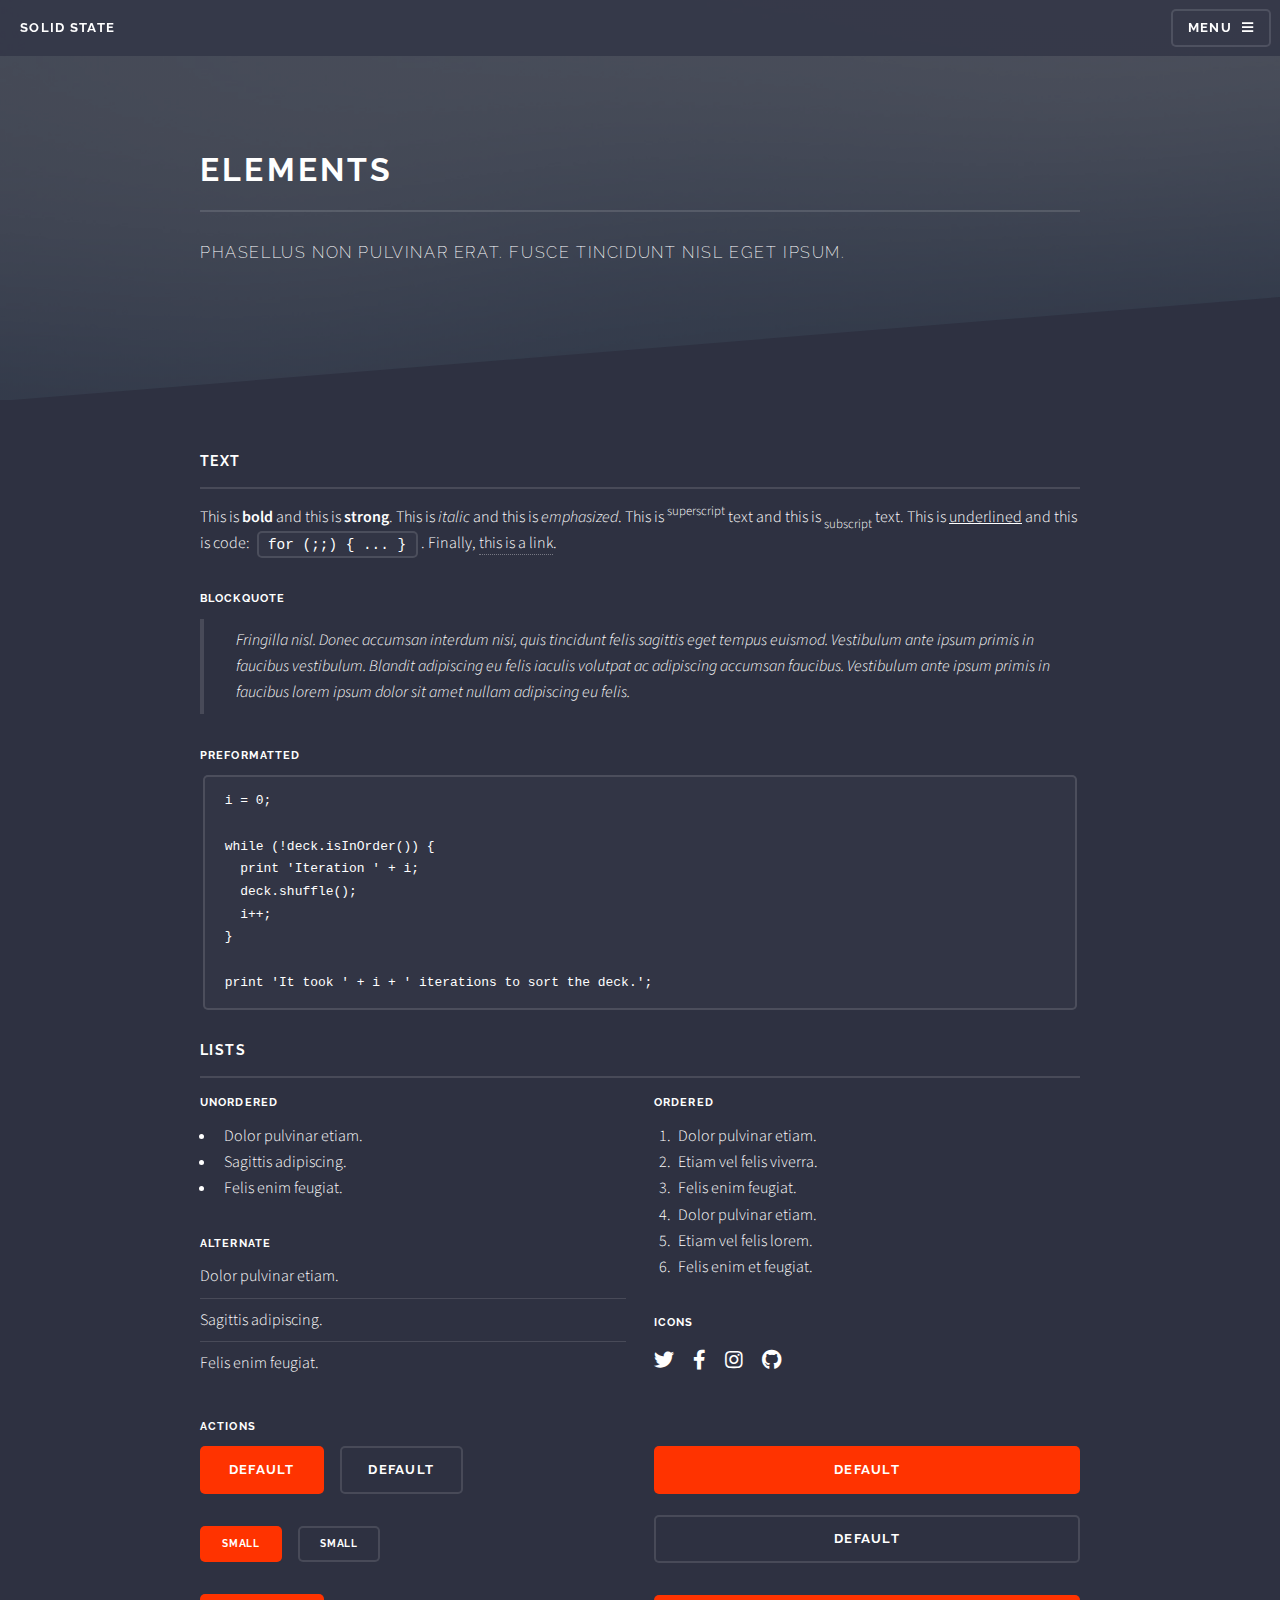
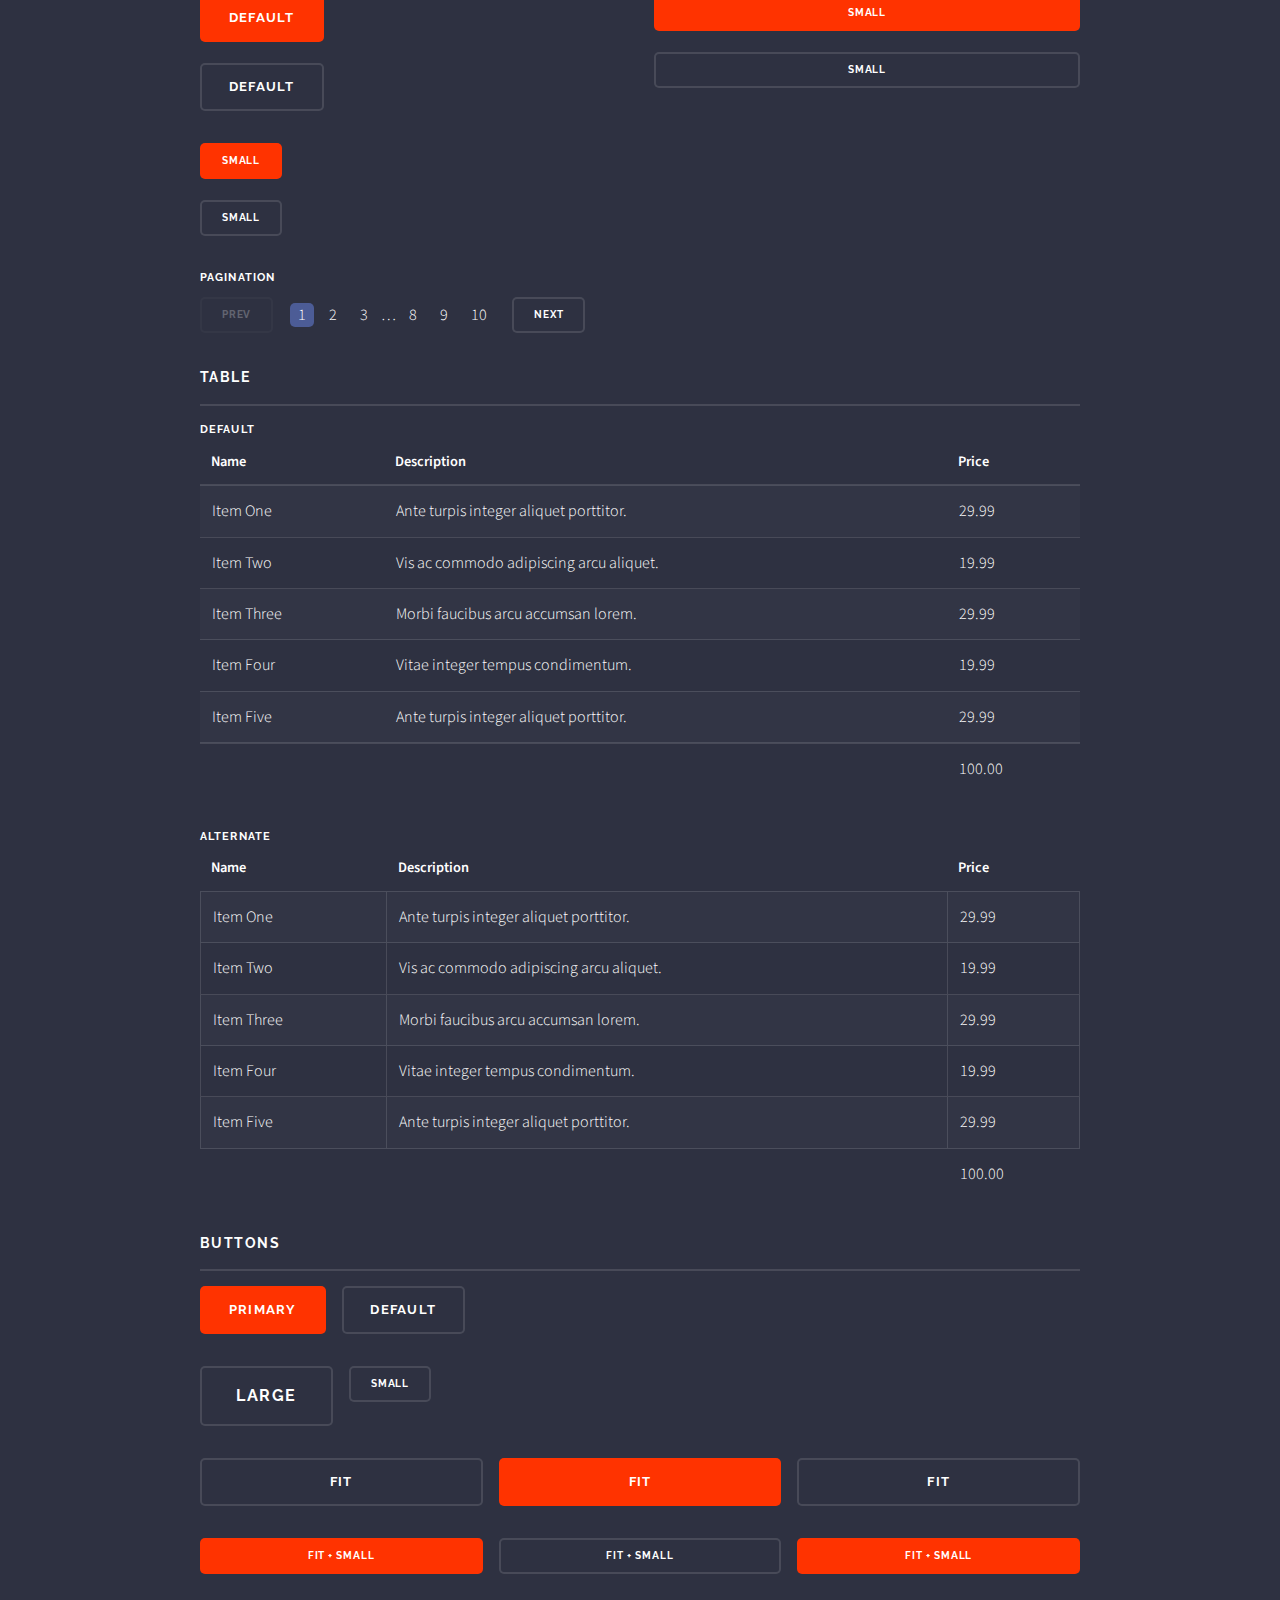
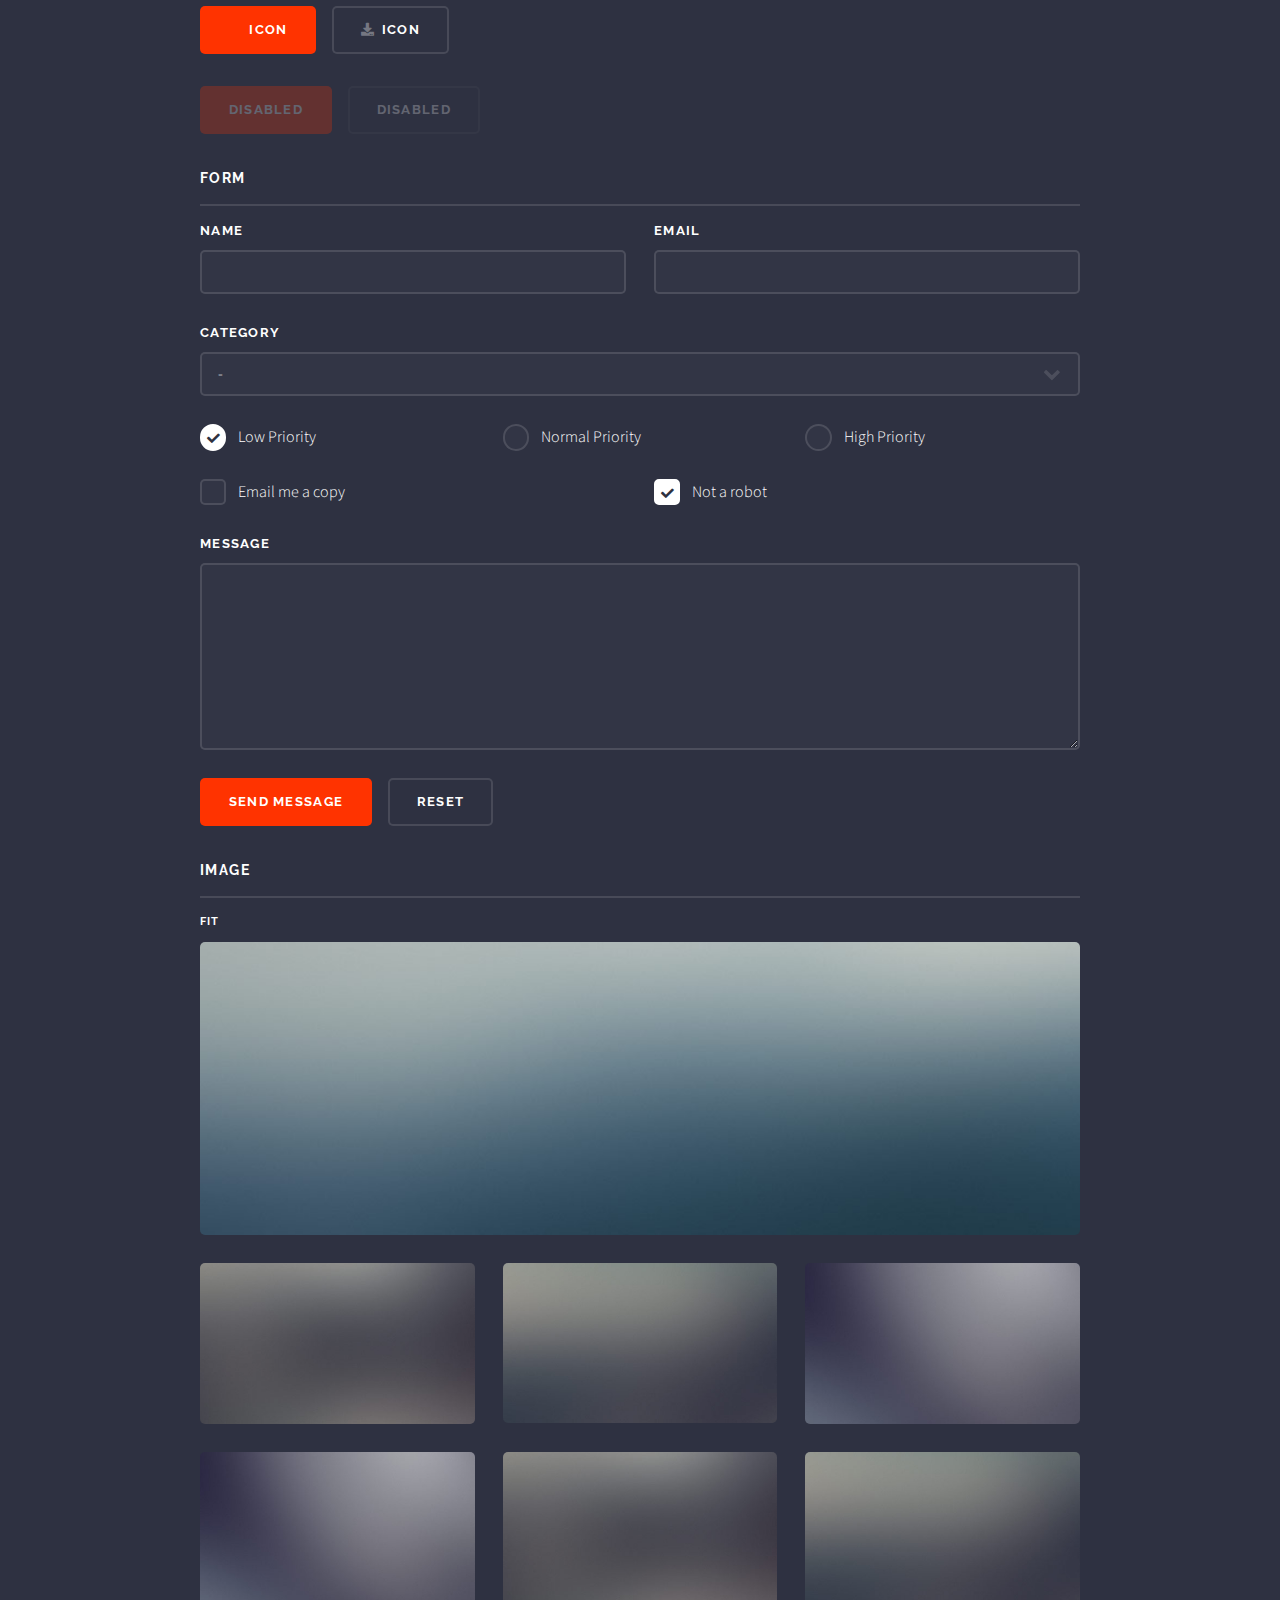
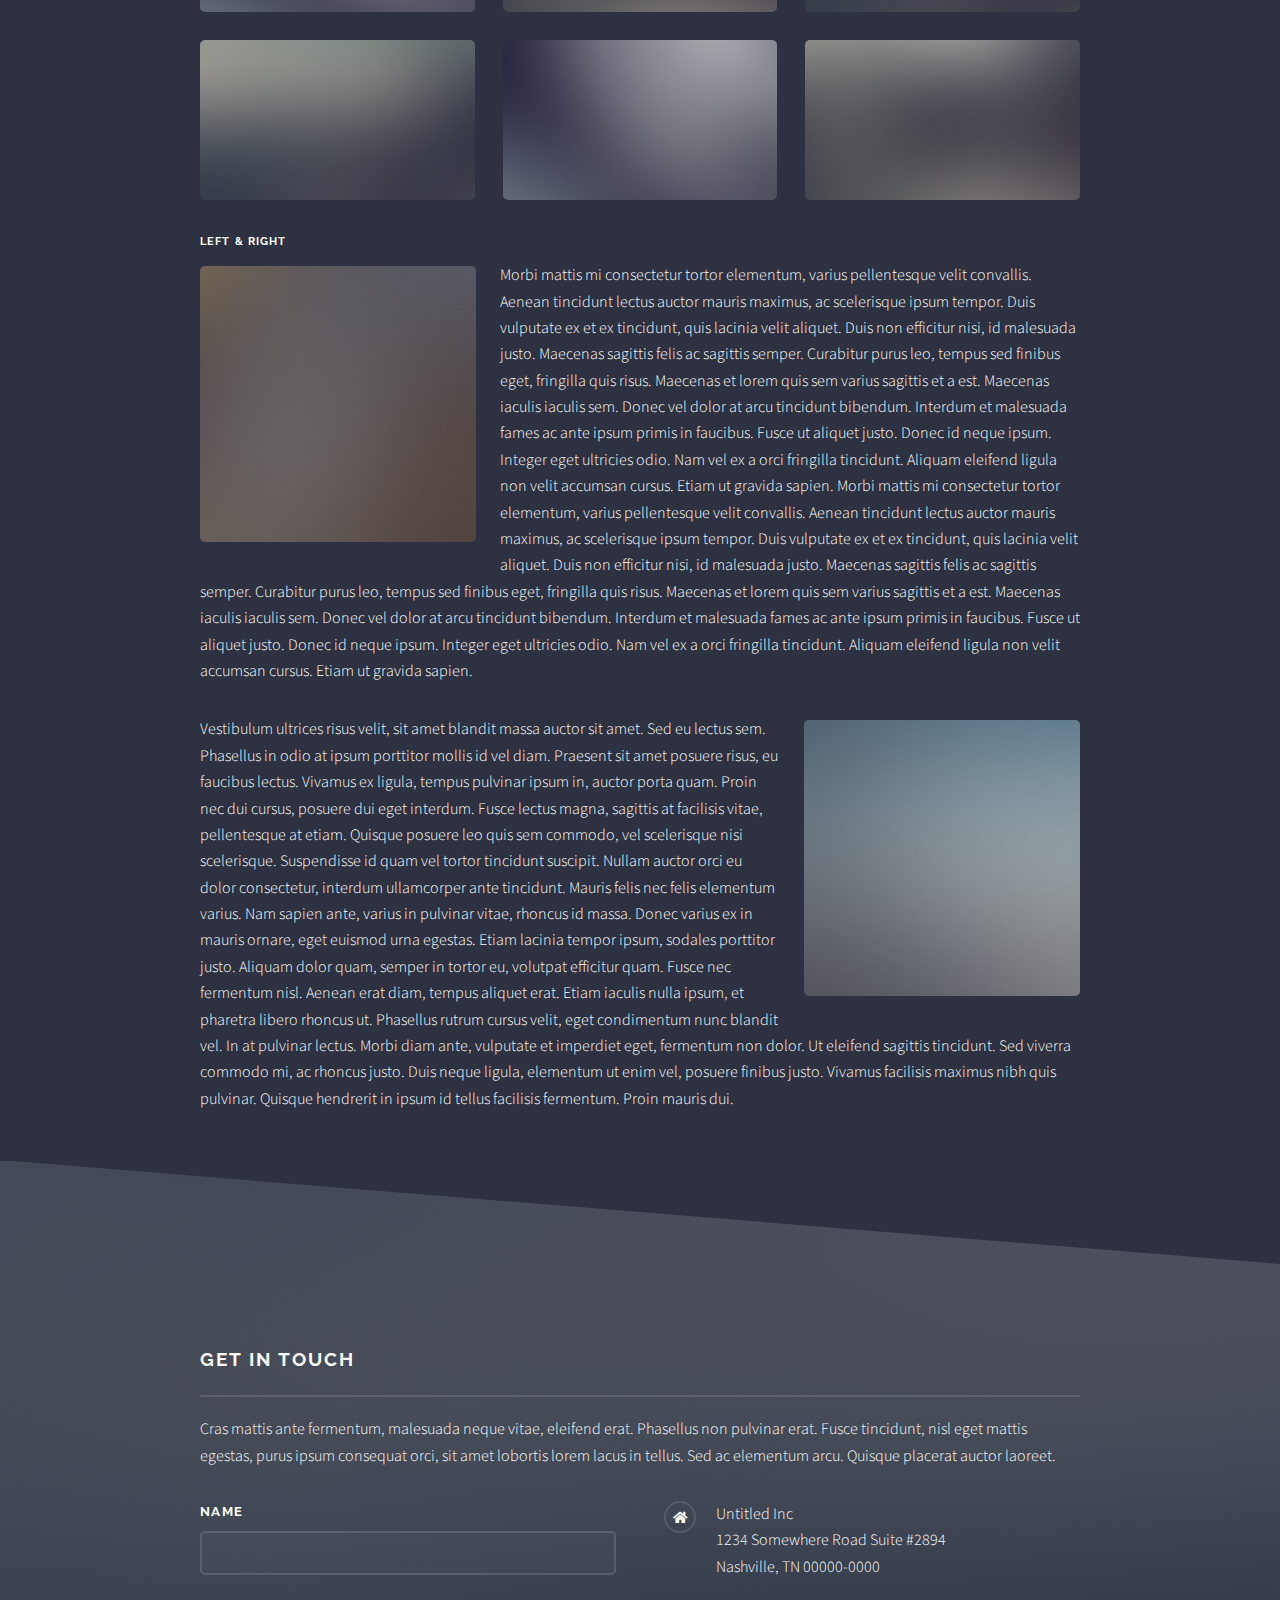
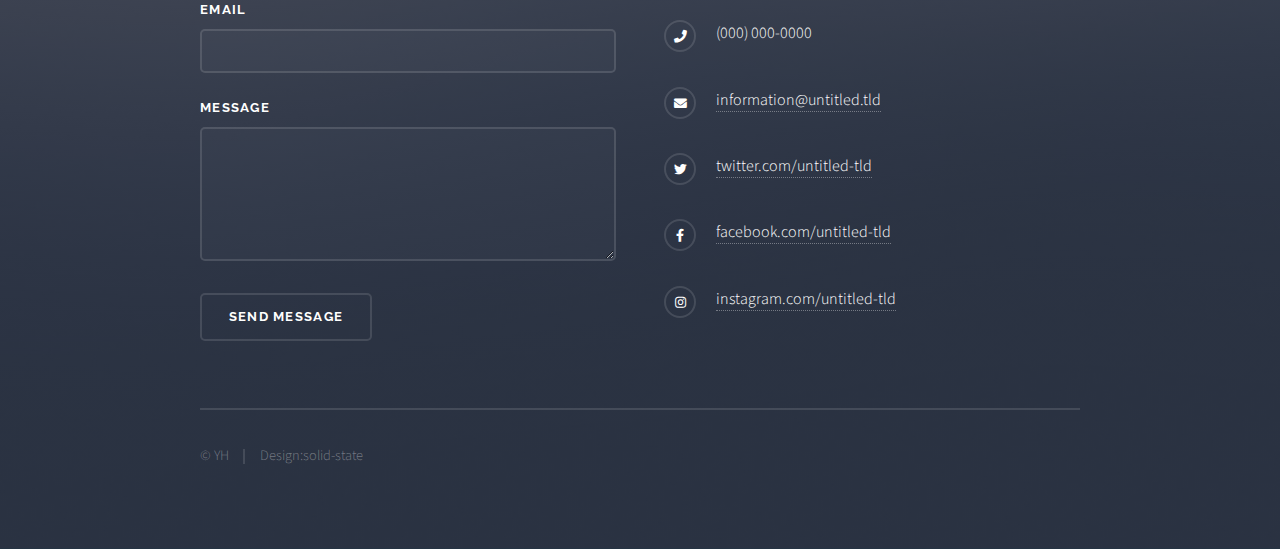
<file: elements.html>
<!DOCTYPE HTML>
<!--
	Solid State by HTML5 UP
	html5up.net | @ajlkn
	Free for personal and commercial use under the CCA 3.0 license (html5up.net/license)
-->
<html>
	<head>
		<title>Elements - Solid State by HTML5 UP</title>
		<meta charset="utf-8" />
		<meta name="viewport" content="width=device-width, initial-scale=1, user-scalable=no" />
		<link rel="stylesheet" href="assets/css/main.css" />
		<noscript><link rel="stylesheet" href="assets/css/noscript.css" /></noscript>
	</head>
	<body class="is-preload">

		<!-- Page Wrapper -->
			<div id="page-wrapper">

				<!-- Header -->
					<header id="header">
						<h1><a href="index.html">Solid State</a></h1>
						<nav>
							<a href="#menu">Menu</a>
						</nav>
					</header>

				<!-- Menu -->
					<nav id="menu">
						<div class="inner">
							<h2>Menu</h2>
							<ul class="links">
								<li><a href="index.html">Home</a></li>
								<li><a href="generic.html">Portrait photography</a></li>
								<li><a href="elements.html">Scenery photography</a></li>
								<li><a href="#">Link</a></li>
								<li><a href="#">About me</a></li>
							</ul>
							<a href="#" class="close">Close</a>
						</div>
					</nav>

				<!-- Wrapper -->
					<section id="wrapper">
						<header>
							<div class="inner">
								<h2>Elements</h2>
								<p>Phasellus non pulvinar erat. Fusce tincidunt nisl eget ipsum.</p>
							</div>
						</header>

						<!-- Content -->
							<div class="wrapper">
								<div class="inner">

									<section>
										<h3 class="major">Text</h3>
										<p>This is <b>bold</b> and this is <strong>strong</strong>. This is <i>italic</i> and this is <em>emphasized</em>.
										This is <sup>superscript</sup> text and this is <sub>subscript</sub> text.
										This is <u>underlined</u> and this is code: <code>for (;;) { ... }</code>. Finally, <a href="#">this is a link</a>.</p>
										<h4>Blockquote</h4>
										<blockquote>Fringilla nisl. Donec accumsan interdum nisi, quis tincidunt felis sagittis eget tempus euismod. Vestibulum ante ipsum primis in faucibus vestibulum. Blandit adipiscing eu felis iaculis volutpat ac adipiscing accumsan faucibus. Vestibulum ante ipsum primis in faucibus lorem ipsum dolor sit amet nullam adipiscing eu felis.</blockquote>
										<h4>Preformatted</h4>
										<pre><code>i = 0;

while (!deck.isInOrder()) {
  print 'Iteration ' + i;
  deck.shuffle();
  i++;
}

print 'It took ' + i + ' iterations to sort the deck.';</code></pre>
									</section>

									<section>
										<h3 class="major">Lists</h3>
										<div class="row">
											<div class="col-6 col-12-medium">
												<h4>Unordered</h4>
												<ul>
													<li>Dolor pulvinar etiam.</li>
													<li>Sagittis adipiscing.</li>
													<li>Felis enim feugiat.</li>
												</ul>
												<h4>Alternate</h4>
												<ul class="alt">
													<li>Dolor pulvinar etiam.</li>
													<li>Sagittis adipiscing.</li>
													<li>Felis enim feugiat.</li>
												</ul>
											</div>
											<div class="col-6 col-12-medium">
												<h4>Ordered</h4>
												<ol>
													<li>Dolor pulvinar etiam.</li>
													<li>Etiam vel felis viverra.</li>
													<li>Felis enim feugiat.</li>
													<li>Dolor pulvinar etiam.</li>
													<li>Etiam vel felis lorem.</li>
													<li>Felis enim et feugiat.</li>
												</ol>
												<h4>Icons</h4>
												<ul class="icons">
													<li><a href="#" class="icon brands fa-twitter"><span class="label">Twitter</span></a></li>
													<li><a href="#" class="icon brands fa-facebook-f"><span class="label">Facebook</span></a></li>
													<li><a href="#" class="icon brands fa-instagram"><span class="label">Instagram</span></a></li>
													<li><a href="#" class="icon brands fa-github"><span class="label">Github</span></a></li>
												</ul>
											</div>
										</div>
										<h4>Actions</h4>
										<div class="row">
											<div class="col-6 col-12-medium">
												<ul class="actions">
													<li><a href="#" class="button primary">Default</a></li>
													<li><a href="#" class="button">Default</a></li>
												</ul>
												<ul class="actions small">
													<li><a href="#" class="button primary small">Small</a></li>
													<li><a href="#" class="button small">Small</a></li>
												</ul>
												<ul class="actions stacked">
													<li><a href="#" class="button primary">Default</a></li>
													<li><a href="#" class="button">Default</a></li>
												</ul>
												<ul class="actions stacked small">
													<li><a href="#" class="button primary small">Small</a></li>
													<li><a href="#" class="button small">Small</a></li>
												</ul>
											</div>
											<div class="col-6 col-12-medium">
												<ul class="actions stacked">
													<li><a href="#" class="button primary fit">Default</a></li>
													<li><a href="#" class="button fit">Default</a></li>
												</ul>
												<ul class="actions stacked small">
													<li><a href="#" class="button primary small fit">Small</a></li>
													<li><a href="#" class="button small fit">Small</a></li>
												</ul>
											</div>
										</div>
										<h4>Pagination</h4>
										<ul class="pagination">
											<li><span class="button small disabled">Prev</span></li>
											<li><a href="#" class="page active">1</a></li>
											<li><a href="#" class="page">2</a></li>
											<li><a href="#" class="page">3</a></li>
											<li><span>&hellip;</span></li>
											<li><a href="#" class="page">8</a></li>
											<li><a href="#" class="page">9</a></li>
											<li><a href="#" class="page">10</a></li>
											<li><a href="#" class="button small">Next</a></li>
										</ul>
									</section>

									<section>
										<h3 class="major">Table</h3>
										<h4>Default</h4>
										<div class="table-wrapper">
											<table>
												<thead>
													<tr>
														<th>Name</th>
														<th>Description</th>
														<th>Price</th>
													</tr>
												</thead>
												<tbody>
													<tr>
														<td>Item One</td>
														<td>Ante turpis integer aliquet porttitor.</td>
														<td>29.99</td>
													</tr>
													<tr>
														<td>Item Two</td>
														<td>Vis ac commodo adipiscing arcu aliquet.</td>
														<td>19.99</td>
													</tr>
													<tr>
														<td>Item Three</td>
														<td> Morbi faucibus arcu accumsan lorem.</td>
														<td>29.99</td>
													</tr>
													<tr>
														<td>Item Four</td>
														<td>Vitae integer tempus condimentum.</td>
														<td>19.99</td>
													</tr>
													<tr>
														<td>Item Five</td>
														<td>Ante turpis integer aliquet porttitor.</td>
														<td>29.99</td>
													</tr>
												</tbody>
												<tfoot>
													<tr>
														<td colspan="2"></td>
														<td>100.00</td>
													</tr>
												</tfoot>
											</table>
										</div>

										<h4>Alternate</h4>
										<div class="table-wrapper">
											<table class="alt">
												<thead>
													<tr>
														<th>Name</th>
														<th>Description</th>
														<th>Price</th>
													</tr>
												</thead>
												<tbody>
													<tr>
														<td>Item One</td>
														<td>Ante turpis integer aliquet porttitor.</td>
														<td>29.99</td>
													</tr>
													<tr>
														<td>Item Two</td>
														<td>Vis ac commodo adipiscing arcu aliquet.</td>
														<td>19.99</td>
													</tr>
													<tr>
														<td>Item Three</td>
														<td> Morbi faucibus arcu accumsan lorem.</td>
														<td>29.99</td>
													</tr>
													<tr>
														<td>Item Four</td>
														<td>Vitae integer tempus condimentum.</td>
														<td>19.99</td>
													</tr>
													<tr>
														<td>Item Five</td>
														<td>Ante turpis integer aliquet porttitor.</td>
														<td>29.99</td>
													</tr>
												</tbody>
												<tfoot>
													<tr>
														<td colspan="2"></td>
														<td>100.00</td>
													</tr>
												</tfoot>
											</table>
										</div>
									</section>

									<section>
										<h3 class="major">Buttons</h3>
										<ul class="actions">
											<li><a href="#" class="button primary">Primary</a></li>
											<li><a href="#" class="button">Default</a></li>
										</ul>
										<ul class="actions">
											<li><a href="#" class="button large">Large</a></li>
											<li><a href="#" class="button small">Small</a></li>
										</ul>
										<ul class="actions fit">
											<li><a href="#" class="button fit">Fit</a></li>
											<li><a href="#" class="button primary fit">Fit</a></li>
											<li><a href="#" class="button fit">Fit</a></li>
										</ul>
										<ul class="actions fit small">
											<li><a href="#" class="button primary fit small">Fit + Small</a></li>
											<li><a href="#" class="button fit small">Fit + Small</a></li>
											<li><a href="#" class="button primary fit small">Fit + Small</a></li>
										</ul>
										<ul class="actions">
											<li><a href="#" class="button primary icon solid fa-download">Icon</a></li>
											<li><a href="#" class="button icon solid fa-download">Icon</a></li>
										</ul>
										<ul class="actions">
											<li><span class="button primary disabled">Disabled</span></li>
											<li><span class="button disabled">Disabled</span></li>
										</ul>
									</section>

									<section>
										<h3 class="major">Form</h3>
										<form method="post" action="#">
											<div class="row gtr-uniform">
												<div class="col-6 col-12-xsmall">
													<label for="demo-name">Name</label>
													<input type="text" name="demo-name" id="demo-name" value="" />
												</div>
												<div class="col-6 col-12-xsmall">
													<label for="demo-email">Email</label>
													<input type="email" name="demo-email" id="demo-email" value="" />
												</div>
												<div class="col-12">
													<label for="demo-category">Category</label>
													<select name="demo-category" id="demo-category">
														<option value="">-</option>
														<option value="1">Manufacturing</option>
														<option value="1">Shipping</option>
														<option value="1">Administration</option>
														<option value="1">Human Resources</option>
													</select>
												</div>
												<div class="col-4 col-12-small">
													<input type="radio" id="demo-priority-low" name="demo-priority" checked>
													<label for="demo-priority-low">Low Priority</label>
												</div>
												<div class="col-4 col-12-small">
													<input type="radio" id="demo-priority-normal" name="demo-priority">
													<label for="demo-priority-normal">Normal Priority</label>
												</div>
												<div class="col-4 col-12-small">
													<input type="radio" id="demo-priority-high" name="demo-priority">
													<label for="demo-priority-high">High Priority</label>
												</div>
												<div class="col-6 col-12-small">
													<input type="checkbox" id="demo-copy" name="demo-copy">
													<label for="demo-copy">Email me a copy</label>
												</div>
												<div class="col-6 col-12-small">
													<input type="checkbox" id="demo-human" name="demo-human" checked>
													<label for="demo-human">Not a robot</label>
												</div>
												<div class="col-12">
													<label for="demo-message">Message</label>
													<textarea name="demo-message" id="demo-message" rows="6"></textarea>
												</div>
												<div class="col-12">
													<ul class="actions">
														<li><input type="submit" value="Send Message" class="primary" /></li>
														<li><input type="reset" value="Reset" /></li>
													</ul>
												</div>
											</div>
										</form>
									</section>

									<section>
										<h3 class="major">Image</h3>
										<h4>Fit</h4>
										<div class="box alt">
											<div class="row gtr-uniform">
												<div class="col-12"><span class="image fit"><img src="images/pic08.jpg" alt="" /></span></div>
												<div class="col-4"><span class="image fit"><img src="images/pic05.jpg" alt="" /></span></div>
												<div class="col-4"><span class="image fit"><img src="images/pic06.jpg" alt="" /></span></div>
												<div class="col-4"><span class="image fit"><img src="images/pic07.jpg" alt="" /></span></div>
												<div class="col-4"><span class="image fit"><img src="images/pic07.jpg" alt="" /></span></div>
												<div class="col-4"><span class="image fit"><img src="images/pic05.jpg" alt="" /></span></div>
												<div class="col-4"><span class="image fit"><img src="images/pic06.jpg" alt="" /></span></div>
												<div class="col-4"><span class="image fit"><img src="images/pic06.jpg" alt="" /></span></div>
												<div class="col-4"><span class="image fit"><img src="images/pic07.jpg" alt="" /></span></div>
												<div class="col-4"><span class="image fit"><img src="images/pic05.jpg" alt="" /></span></div>
											</div>
										</div>
										<h4>Left &amp; Right</h4>
										<p><span class="image left"><img src="images/pic01.jpg" alt="" /></span>Morbi mattis mi consectetur tortor elementum, varius pellentesque velit convallis. Aenean tincidunt lectus auctor mauris maximus, ac scelerisque ipsum tempor. Duis vulputate ex et ex tincidunt, quis lacinia velit aliquet. Duis non efficitur nisi, id malesuada justo. Maecenas sagittis felis ac sagittis semper. Curabitur purus leo, tempus sed finibus eget, fringilla quis risus. Maecenas et lorem quis sem varius sagittis et a est. Maecenas iaculis iaculis sem. Donec vel dolor at arcu tincidunt bibendum. Interdum et malesuada fames ac ante ipsum primis in faucibus. Fusce ut aliquet justo. Donec id neque ipsum. Integer eget ultricies odio. Nam vel ex a orci fringilla tincidunt. Aliquam eleifend ligula non velit accumsan cursus. Etiam ut gravida sapien. Morbi mattis mi consectetur tortor elementum, varius pellentesque velit convallis. Aenean tincidunt lectus auctor mauris maximus, ac scelerisque ipsum tempor. Duis vulputate ex et ex tincidunt, quis lacinia velit aliquet. Duis non efficitur nisi, id malesuada justo. Maecenas sagittis felis ac sagittis semper. Curabitur purus leo, tempus sed finibus eget, fringilla quis risus. Maecenas et lorem quis sem varius sagittis et a est. Maecenas iaculis iaculis sem. Donec vel dolor at arcu tincidunt bibendum. Interdum et malesuada fames ac ante ipsum primis in faucibus. Fusce ut aliquet justo. Donec id neque ipsum. Integer eget ultricies odio. Nam vel ex a orci fringilla tincidunt. Aliquam eleifend ligula non velit accumsan cursus. Etiam ut gravida sapien.</p>
										<p><span class="image right"><img src="images/pic02.jpg" alt="" /></span>Vestibulum ultrices risus velit, sit amet blandit massa auctor sit amet. Sed eu lectus sem. Phasellus in odio at ipsum porttitor mollis id vel diam. Praesent sit amet posuere risus, eu faucibus lectus. Vivamus ex ligula, tempus pulvinar ipsum in, auctor porta quam. Proin nec dui cursus, posuere dui eget interdum. Fusce lectus magna, sagittis at facilisis vitae, pellentesque at etiam. Quisque posuere leo quis sem commodo, vel scelerisque nisi scelerisque. Suspendisse id quam vel tortor tincidunt suscipit. Nullam auctor orci eu dolor consectetur, interdum ullamcorper ante tincidunt. Mauris felis nec felis elementum varius. Nam sapien ante, varius in pulvinar vitae, rhoncus id massa. Donec varius ex in mauris ornare, eget euismod urna egestas. Etiam lacinia tempor ipsum, sodales porttitor justo. Aliquam dolor quam, semper in tortor eu, volutpat efficitur quam. Fusce nec fermentum nisl. Aenean erat diam, tempus aliquet erat. Etiam iaculis nulla ipsum, et pharetra libero rhoncus ut. Phasellus rutrum cursus velit, eget condimentum nunc blandit vel. In at pulvinar lectus. Morbi diam ante, vulputate et imperdiet eget, fermentum non dolor. Ut eleifend sagittis tincidunt. Sed viverra commodo mi, ac rhoncus justo. Duis neque ligula, elementum ut enim vel, posuere finibus justo. Vivamus facilisis maximus nibh quis pulvinar. Quisque hendrerit in ipsum id tellus facilisis fermentum. Proin mauris dui.</p>
									</section>

								</div>
							</div>

					</section>

				<!-- Footer -->
					<section id="footer">
						<div class="inner">
							<h2 class="major">Get in touch</h2>
							<p>Cras mattis ante fermentum, malesuada neque vitae, eleifend erat. Phasellus non pulvinar erat. Fusce tincidunt, nisl eget mattis egestas, purus ipsum consequat orci, sit amet lobortis lorem lacus in tellus. Sed ac elementum arcu. Quisque placerat auctor laoreet.</p>
							<form method="post" action="#">
								<div class="fields">
									<div class="field">
										<label for="name">Name</label>
										<input type="text" name="name" id="name" />
									</div>
									<div class="field">
										<label for="email">Email</label>
										<input type="email" name="email" id="email" />
									</div>
									<div class="field">
										<label for="message">Message</label>
										<textarea name="message" id="message" rows="4"></textarea>
									</div>
								</div>
								<ul class="actions">
									<li><input type="submit" value="Send Message" /></li>
								</ul>
							</form>
							<ul class="contact">
								<li class="icon solid fa-home">
									Untitled Inc<br />
									1234 Somewhere Road Suite #2894<br />
									Nashville, TN 00000-0000
								</li>
								<li class="icon solid fa-phone">(000) 000-0000</li>
								<li class="icon solid fa-envelope"><a href="#">information@untitled.tld</a></li>
								<li class="icon brands fa-twitter"><a href="#">twitter.com/untitled-tld</a></li>
								<li class="icon brands fa-facebook-f"><a href="#">facebook.com/untitled-tld</a></li>
								<li class="icon brands fa-instagram"><a href="#">instagram.com/untitled-tld</a></li>
							</ul>
							<ul class="copyright">
								<li>&copy; YH</li><li>Design:solid-state</a></li>
							</ul>
						</div>
					</section>

			</div>

		<!-- Scripts -->
			<script src="assets/js/jquery.min.js"></script>
			<script src="assets/js/jquery.scrollex.min.js"></script>
			<script src="assets/js/browser.min.js"></script>
			<script src="assets/js/breakpoints.min.js"></script>
			<script src="assets/js/util.js"></script>
			<script src="assets/js/main.js"></script>

	</body>
</html>
</file>
<file: assets/css/noscript.css>
/*
	Solid State by HTML5 UP
	html5up.net | @ajlkn
	Free for personal and commercial use under the CCA 3.0 license (html5up.net/license)
*/

/* Banner */

	body.is-preload #banner .logo {
		-moz-transform: none;
		-webkit-transform: none;
		-ms-transform: none;
		transform: none;
		opacity: 1;
	}

	body.is-preload #banner h2 {
		opacity: 1;
		-moz-transform: none;
		-webkit-transform: none;
		-ms-transform: none;
		transform: none;
		-moz-filter: none;
		-webkit-filter: none;
		-ms-filter: none;
		filter: none;
	}

	body.is-preload #banner p {
		opacity: 01;
		-moz-transform: none;
		-webkit-transform: none;
		-ms-transform: none;
		transform: none;
		-moz-filter: none;
		-webkit-filter: none;
		-ms-filter: none;
		filter: none;
	}
</file>
<file: assets/css/main.css>
@import url(fontawesome-all.min.css);
@import url("https://fonts.googleapis.com/css?family=Raleway:200,700|Source+Sans+Pro:300,600,300italic,600italic");

/*
	Solid State by HTML5 UP
	html5up.net | @ajlkn
	Free for personal and commercial use under the CCA 3.0 license (html5up.net/license)
*/

html, body, div, span, applet, object,
iframe, h1, h2, h3, h4, h5, h6, p, blockquote,
pre, a, abbr, acronym, address, big, cite,
code, del, dfn, em, img, ins, kbd, q, s, samp,
small, strike, strong, sub, sup, tt, var, b,
u, i, center, dl, dt, dd, ol, ul, li, fieldset,
form, label, legend, table, caption, tbody,
tfoot, thead, tr, th, td, article, aside,
canvas, details, embed, figure, figcaption,
footer, header, hgroup, menu, nav, output, ruby,
section, summary, time, mark, audio, video {
	margin: 0;
	padding: 0;
	border: 0;
	font-size: 100%;
	font: inherit;
	vertical-align: baseline;}

article, aside, details, figcaption, figure,
footer, header, hgroup, menu, nav, section {
	display: block;}

body {
	line-height: 1;
}

ol, ul {
	list-style: none;
}

blockquote, q {
	quotes: none;
}

	blockquote:before, blockquote:after, q:before, q:after {
		content: '';
		content: none;
	}

table {
	border-collapse: collapse;
	border-spacing: 0;
}

body {
	-webkit-text-size-adjust: none;
}

mark {
	background-color: transparent;
	color: inherit;
}

input::-moz-focus-inner {
	border: 0;
	padding: 0;
}

input, select, textarea {
	-moz-appearance: none;
	-webkit-appearance: none;
	-ms-appearance: none;
	appearance: none;
}

/* Basic */

	@-ms-viewport {
		width: device-width;
	}

	body {
		-ms-overflow-style: scrollbar;
	}

	@media screen and (max-width: 480px) {

		html, body {
			min-width: 320px;
		}

	}

	html {
		box-sizing: border-box;
	}

	*, *:before, *:after {
		box-sizing: inherit;
	}

	body {
		background-color: #ff3300;
		background-image: linear-gradient(to top, rgba(46, 49, 65, 0.8), rgba(46, 49, 65, 0.8)), url("../../images/bg.jpg");
		background-size: auto,
 cover;
		background-attachment: fixed,
 fixed;
		background-position: center,
 center;
	}

		body.is-preload *, body.is-preload *:before, body.is-preload *:after {
			-moz-animation: none !important;
			-webkit-animation: none !important;
			-ms-animation: none !important;
			animation: none !important;
			-moz-transition: none !important;
			-webkit-transition: none !important;
			-ms-transition: none !important;
			transition: none !important;
		}

/* Type */

	body, input, select, textarea {
		color: #ffffff;
		font-family: "Source Sans Pro", Helvetica, sans-serif;
		font-size: 16.5pt;
		font-weight: 300;
		line-height: 1.65;
	}

		@media screen and (max-width: 1680px) {

			body, input, select, textarea {
				font-size: 13pt;
			}

		}

		@media screen and (max-width: 1280px) {

			body, input, select, textarea {
				font-size: 12pt;
			}

		}

		@media screen and (max-width: 980px) {

			body, input, select, textarea {
				font-size: 12pt;
			}

		}

		@media screen and (max-width: 736px) {

			body, input, select, textarea {
				font-size: 12pt;
			}

		}

		@media screen and (max-width: 480px) {

			body, input, select, textarea {
				font-size: 12pt;
			}

		}

	a {
		-moz-transition: color 0.2s ease-in-out, border-bottom-color 0.2s ease-in-out;
		-webkit-transition: color 0.2s ease-in-out, border-bottom-color 0.2s ease-in-out;
		-ms-transition: color 0.2s ease-in-out, border-bottom-color 0.2s ease-in-out;
		transition: color 0.2s ease-in-out, border-bottom-color 0.2s ease-in-out;
		border-bottom: dotted 1px rgba(255, 255, 255, 0.35);
		color: #ffffff;
		text-decoration: none;
	}

		a:hover {
			border-bottom-color: transparent;
			color: #ffffff !important;
		}

		a.special:not(.button) {
			text-decoration: none;
			border-bottom: 0;
			display: block;
			font-family: Raleway, Helvetica, sans-serif;
			font-size: 0.8em;
			font-weight: 700;
			letter-spacing: 0.1em;
			margin: 0 0 2em 0;
			text-transform: uppercase;
		}

			a.special:not(.button):before {
				-moz-osx-font-smoothing: grayscale;
				-webkit-font-smoothing: antialiased;
				display: inline-block;
				font-style: normal;
				font-variant: normal;
				text-rendering: auto;
				line-height: 1;
				text-transform: none !important;
				font-family: 'Font Awesome 5 Free';
				font-weight: 900;
			}

			a.special:not(.button):before {
				-moz-transition: background-color 0.2s ease-in-out;
				-webkit-transition: background-color 0.2s ease-in-out;
				-ms-transition: background-color 0.2s ease-in-out;
				transition: background-color 0.2s ease-in-out;
				border-radius: 100%;
				border: solid 2px rgba(255, 255, 255, 0.125);
				content: '\f105';
				display: inline-block;
				font-size: 1.25em;
				height: 2em;
				line-height: 1.75em;
				margin-right: 0.85em;
				text-align: center;
				text-indent: 0.15em;
				vertical-align: middle;
				width: 2em;
			}

			a.special:not(.button):hover:before {
				background-color: rgba(255, 255, 255, 0.025);
			}

			a.special:not(.button):active:before {
				background-color: rgba(255, 255, 255, 0.075);
			}

	strong, b {
		color: #ffffff;
		font-weight: 600;
	}

	em, i {
		font-style: italic;
	}

	p {
		margin: 0 0 2em 0;
	}

	h1, h2, h3, h4, h5, h6 {
		color: #ffffff;
		font-family: Raleway, Helvetica, sans-serif;
		font-weight: 700;
		letter-spacing: 0.1em;
		margin: 0 0 1em 0;
		text-transform: uppercase;
	}

		h1 a, h2 a, h3 a, h4 a, h5 a, h6 a {
			color: inherit;
			text-decoration: none;
			border-bottom: 0;
		}

		h1 span, h2 span, h3 span, h4 span, h5 span, h6 span {
			font-weight: 200;
		}

		h1.major, h2.major, h3.major, h4.major, h5.major, h6.major {
			padding-bottom: 1em;
			border-bottom: solid 2px rgba(255, 255, 255, 0.125);
		}

	h2 {
		font-size: 1.2em;
	}

	h3 {
		font-size: 0.9em;
	}

	h4 {
		font-size: 0.7em;
	}

	h5 {
		font-size: 0.7em;
	}

	h6 {
		font-size: 0.7em;
	}

	@media screen and (max-width: 736px) {

		h2 {
			font-size: 1em;
		}

		h3 {
			font-size: 0.8em;
		}

	}

	sub {
		font-size: 0.8em;
		position: relative;
		top: 0.5em;
	}

	sup {
		font-size: 0.8em;
		position: relative;
		top: -0.5em;
	}

	blockquote {
		border-left: solid 4px rgba(255, 255, 255, 0.125);
		font-style: italic;
		margin: 0 0 2em 0;
		padding: 0.5em 0 0.5em 2em;
	}

	code {
		background: rgba(255, 255, 255, 0.025);
		border-radius: 5px;
		border: solid 2px rgba(255, 255, 255, 0.125);
		font-family: "Courier New", monospace;
		font-size: 0.9em;
		margin: 0 0.25em;
		padding: 0.25em 0.65em;
	}

	pre {
		-webkit-overflow-scrolling: touch;
		font-family: "Courier New", monospace;
		font-size: 0.9em;
		margin: 0 0 2em 0;
	}

		pre code {
			display: block;
			line-height: 1.75em;
			padding: 1em 1.5em;
			overflow-x: auto;
		}

	hr {
		border: 0;
		border-bottom: solid 2px rgba(255, 255, 255, 0.125);
		margin: 2.5em 0;
	}

		hr.major {
			margin: 4em 0;
		}

	.align-left {
		text-align: left;
	}

	.align-center {
		text-align: center;
	}

	.align-right {
		text-align: right;
	}

/* Row */

	.row {
		display: flex;
		flex-wrap: wrap;
		box-sizing: border-box;
		align-items: stretch;
	}

		.row > * {
			box-sizing: border-box;
		}

		.row.gtr-uniform > * > :last-child {
			margin-bottom: 0;
		}

		.row.aln-left {
			justify-content: flex-start;
		}

		.row.aln-center {
			justify-content: center;
		}

		.row.aln-right {
			justify-content: flex-end;
		}

		.row.aln-top {
			align-items: flex-start;
		}

		.row.aln-middle {
			align-items: center;
		}

		.row.aln-bottom {
			align-items: flex-end;
		}

		.row > .imp {
			order: -1;
		}

		.row > .col-1 {
			width: 8.33333%;
		}

		.row > .off-1 {
			margin-left: 8.33333%;
		}

		.row > .col-2 {
			width: 16.66667%;
		}

		.row > .off-2 {
			margin-left: 16.66667%;
		}

		.row > .col-3 {
			width: 25%;
		}

		.row > .off-3 {
			margin-left: 25%;
		}

		.row > .col-4 {
			width: 33.33333%;
		}

		.row > .off-4 {
			margin-left: 33.33333%;
		}

		.row > .col-5 {
			width: 41.66667%;
		}

		.row > .off-5 {
			margin-left: 41.66667%;
		}

		.row > .col-6 {
			width: 50%;
		}

		.row > .off-6 {
			margin-left: 50%;
		}

		.row > .col-7 {
			width: 58.33333%;
		}

		.row > .off-7 {
			margin-left: 58.33333%;
		}

		.row > .col-8 {
			width: 66.66667%;
		}

		.row > .off-8 {
			margin-left: 66.66667%;
		}

		.row > .col-9 {
			width: 75%;
		}

		.row > .off-9 {
			margin-left: 75%;
		}

		.row > .col-10 {
			width: 83.33333%;
		}

		.row > .off-10 {
			margin-left: 83.33333%;
		}

		.row > .col-11 {
			width: 91.66667%;
		}

		.row > .off-11 {
			margin-left: 91.66667%;
		}

		.row > .col-12 {
			width: 100%;
		}

		.row > .off-12 {
			margin-left: 100%;
		}

		.row.gtr-0 {
			margin-top: 0;
			margin-left: 0em;
		}

			.row.gtr-0 > * {
				padding: 0 0 0 0em;
			}

			.row.gtr-0.gtr-uniform {
				margin-top: 0em;
			}

				.row.gtr-0.gtr-uniform > * {
					padding-top: 0em;
				}

		.row.gtr-25 {
			margin-top: 0;
			margin-left: -0.4375em;
		}

			.row.gtr-25 > * {
				padding: 0 0 0 0.4375em;
			}

			.row.gtr-25.gtr-uniform {
				margin-top: -0.4375em;
			}

				.row.gtr-25.gtr-uniform > * {
					padding-top: 0.4375em;
				}

		.row.gtr-50 {
			margin-top: 0;
			margin-left: -0.875em;
		}

			.row.gtr-50 > * {
				padding: 0 0 0 0.875em;
			}

			.row.gtr-50.gtr-uniform {
				margin-top: -0.875em;
			}

				.row.gtr-50.gtr-uniform > * {
					padding-top: 0.875em;
				}

		.row {
			margin-top: 0;
			margin-left: -1.75em;
		}

			.row > * {
				padding: 0 0 0 1.75em;
			}

			.row.gtr-uniform {
				margin-top: -1.75em;
			}

				.row.gtr-uniform > * {
					padding-top: 1.75em;
				}

		.row.gtr-150 {
			margin-top: 0;
			margin-left: -2.625em;
		}

			.row.gtr-150 > * {
				padding: 0 0 0 2.625em;
			}

			.row.gtr-150.gtr-uniform {
				margin-top: -2.625em;
			}

				.row.gtr-150.gtr-uniform > * {
					padding-top: 2.625em;
				}

		.row.gtr-200 {
			margin-top: 0;
			margin-left: -3.5em;
		}

			.row.gtr-200 > * {
				padding: 0 0 0 3.5em;
			}

			.row.gtr-200.gtr-uniform {
				margin-top: -3.5em;
			}

				.row.gtr-200.gtr-uniform > * {
					padding-top: 3.5em;
				}

		@media screen and (max-width: 1680px) {

			.row {
				display: flex;
				flex-wrap: wrap;
				box-sizing: border-box;
				align-items: stretch;
			}

				.row > * {
					box-sizing: border-box;
				}

				.row.gtr-uniform > * > :last-child {
					margin-bottom: 0;
				}

				.row.aln-left {
					justify-content: flex-start;
				}

				.row.aln-center {
					justify-content: center;
				}

				.row.aln-right {
					justify-content: flex-end;
				}

				.row.aln-top {
					align-items: flex-start;
				}

				.row.aln-middle {
					align-items: center;
				}

				.row.aln-bottom {
					align-items: flex-end;
				}

				.row > .imp-xlarge {
					order: -1;
				}

				.row > .col-1-xlarge {
					width: 8.33333%;
				}

				.row > .off-1-xlarge {
					margin-left: 8.33333%;
				}

				.row > .col-2-xlarge {
					width: 16.66667%;
				}

				.row > .off-2-xlarge {
					margin-left: 16.66667%;
				}

				.row > .col-3-xlarge {
					width: 25%;
				}

				.row > .off-3-xlarge {
					margin-left: 25%;
				}

				.row > .col-4-xlarge {
					width: 33.33333%;
				}

				.row > .off-4-xlarge {
					margin-left: 33.33333%;
				}

				.row > .col-5-xlarge {
					width: 41.66667%;
				}

				.row > .off-5-xlarge {
					margin-left: 41.66667%;
				}

				.row > .col-6-xlarge {
					width: 50%;
				}

				.row > .off-6-xlarge {
					margin-left: 50%;
				}

				.row > .col-7-xlarge {
					width: 58.33333%;
				}

				.row > .off-7-xlarge {
					margin-left: 58.33333%;
				}

				.row > .col-8-xlarge {
					width: 66.66667%;
				}

				.row > .off-8-xlarge {
					margin-left: 66.66667%;
				}

				.row > .col-9-xlarge {
					width: 75%;
				}

				.row > .off-9-xlarge {
					margin-left: 75%;
				}

				.row > .col-10-xlarge {
					width: 83.33333%;
				}

				.row > .off-10-xlarge {
					margin-left: 83.33333%;
				}

				.row > .col-11-xlarge {
					width: 91.66667%;
				}

				.row > .off-11-xlarge {
					margin-left: 91.66667%;
				}

				.row > .col-12-xlarge {
					width: 100%;
				}

				.row > .off-12-xlarge {
					margin-left: 100%;
				}

				.row.gtr-0 {
					margin-top: 0;
					margin-left: 0em;
				}

					.row.gtr-0 > * {
						padding: 0 0 0 0em;
					}

					.row.gtr-0.gtr-uniform {
						margin-top: 0em;
					}

						.row.gtr-0.gtr-uniform > * {
							padding-top: 0em;
						}

				.row.gtr-25 {
					margin-top: 0;
					margin-left: -0.4375em;
				}

					.row.gtr-25 > * {
						padding: 0 0 0 0.4375em;
					}

					.row.gtr-25.gtr-uniform {
						margin-top: -0.4375em;
					}

						.row.gtr-25.gtr-uniform > * {
							padding-top: 0.4375em;
						}

				.row.gtr-50 {
					margin-top: 0;
					margin-left: -0.875em;
				}

					.row.gtr-50 > * {
						padding: 0 0 0 0.875em;
					}

					.row.gtr-50.gtr-uniform {
						margin-top: -0.875em;
					}

						.row.gtr-50.gtr-uniform > * {
							padding-top: 0.875em;
						}

				.row {
					margin-top: 0;
					margin-left: -1.75em;
				}

					.row > * {
						padding: 0 0 0 1.75em;
					}

					.row.gtr-uniform {
						margin-top: -1.75em;
					}

						.row.gtr-uniform > * {
							padding-top: 1.75em;
						}

				.row.gtr-150 {
					margin-top: 0;
					margin-left: -2.625em;
				}

					.row.gtr-150 > * {
						padding: 0 0 0 2.625em;
					}

					.row.gtr-150.gtr-uniform {
						margin-top: -2.625em;
					}

						.row.gtr-150.gtr-uniform > * {
							padding-top: 2.625em;
						}

				.row.gtr-200 {
					margin-top: 0;
					margin-left: -3.5em;
				}

					.row.gtr-200 > * {
						padding: 0 0 0 3.5em;
					}

					.row.gtr-200.gtr-uniform {
						margin-top: -3.5em;
					}

						.row.gtr-200.gtr-uniform > * {
							padding-top: 3.5em;
						}

		}

		@media screen and (max-width: 1280px) {

			.row {
				display: flex;
				flex-wrap: wrap;
				box-sizing: border-box;
				align-items: stretch;
			}

				.row > * {
					box-sizing: border-box;
				}

				.row.gtr-uniform > * > :last-child {
					margin-bottom: 0;
				}

				.row.aln-left {
					justify-content: flex-start;
				}

				.row.aln-center {
					justify-content: center;
				}

				.row.aln-right {
					justify-content: flex-end;
				}

				.row.aln-top {
					align-items: flex-start;
				}

				.row.aln-middle {
					align-items: center;
				}

				.row.aln-bottom {
					align-items: flex-end;
				}

				.row > .imp-large {
					order: -1;
				}

				.row > .col-1-large {
					width: 8.33333%;
				}

				.row > .off-1-large {
					margin-left: 8.33333%;
				}

				.row > .col-2-large {
					width: 16.66667%;
				}

				.row > .off-2-large {
					margin-left: 16.66667%;
				}

				.row > .col-3-large {
					width: 25%;
				}

				.row > .off-3-large {
					margin-left: 25%;
				}

				.row > .col-4-large {
					width: 33.33333%;
				}

				.row > .off-4-large {
					margin-left: 33.33333%;
				}

				.row > .col-5-large {
					width: 41.66667%;
				}

				.row > .off-5-large {
					margin-left: 41.66667%;
				}

				.row > .col-6-large {
					width: 50%;
				}

				.row > .off-6-large {
					margin-left: 50%;
				}

				.row > .col-7-large {
					width: 58.33333%;
				}

				.row > .off-7-large {
					margin-left: 58.33333%;
				}

				.row > .col-8-large {
					width: 66.66667%;
				}

				.row > .off-8-large {
					margin-left: 66.66667%;
				}

				.row > .col-9-large {
					width: 75%;
				}

				.row > .off-9-large {
					margin-left: 75%;
				}

				.row > .col-10-large {
					width: 83.33333%;
				}

				.row > .off-10-large {
					margin-left: 83.33333%;
				}

				.row > .col-11-large {
					width: 91.66667%;
				}

				.row > .off-11-large {
					margin-left: 91.66667%;
				}

				.row > .col-12-large {
					width: 100%;
				}

				.row > .off-12-large {
					margin-left: 100%;
				}

				.row.gtr-0 {
					margin-top: 0;
					margin-left: 0em;
				}

					.row.gtr-0 > * {
						padding: 0 0 0 0em;
					}

					.row.gtr-0.gtr-uniform {
						margin-top: 0em;
					}

						.row.gtr-0.gtr-uniform > * {
							padding-top: 0em;
						}

				.row.gtr-25 {
					margin-top: 0;
					margin-left: -0.4375em;
				}

					.row.gtr-25 > * {
						padding: 0 0 0 0.4375em;
					}

					.row.gtr-25.gtr-uniform {
						margin-top: -0.4375em;
					}

						.row.gtr-25.gtr-uniform > * {
							padding-top: 0.4375em;
						}

				.row.gtr-50 {
					margin-top: 0;
					margin-left: -0.875em;
				}

					.row.gtr-50 > * {
						padding: 0 0 0 0.875em;
					}

					.row.gtr-50.gtr-uniform {
						margin-top: -0.875em;
					}

						.row.gtr-50.gtr-uniform > * {
							padding-top: 0.875em;
						}

				.row {
					margin-top: 0;
					margin-left: -1.75em;
				}

					.row > * {
						padding: 0 0 0 1.75em;
					}

					.row.gtr-uniform {
						margin-top: -1.75em;
					}

						.row.gtr-uniform > * {
							padding-top: 1.75em;
						}

				.row.gtr-150 {
					margin-top: 0;
					margin-left: -2.625em;
				}

					.row.gtr-150 > * {
						padding: 0 0 0 2.625em;
					}

					.row.gtr-150.gtr-uniform {
						margin-top: -2.625em;
					}

						.row.gtr-150.gtr-uniform > * {
							padding-top: 2.625em;
						}

				.row.gtr-200 {
					margin-top: 0;
					margin-left: -3.5em;
				}

					.row.gtr-200 > * {
						padding: 0 0 0 3.5em;
					}

					.row.gtr-200.gtr-uniform {
						margin-top: -3.5em;
					}

						.row.gtr-200.gtr-uniform > * {
							padding-top: 3.5em;
						}

		}

		@media screen and (max-width: 980px) {

			.row {
				display: flex;
				flex-wrap: wrap;
				box-sizing: border-box;
				align-items: stretch;
			}

				.row > * {
					box-sizing: border-box;
				}

				.row.gtr-uniform > * > :last-child {
					margin-bottom: 0;
				}

				.row.aln-left {
					justify-content: flex-start;
				}

				.row.aln-center {
					justify-content: center;
				}

				.row.aln-right {
					justify-content: flex-end;
				}

				.row.aln-top {
					align-items: flex-start;
				}

				.row.aln-middle {
					align-items: center;
				}

				.row.aln-bottom {
					align-items: flex-end;
				}

				.row > .imp-medium {
					order: -1;
				}

				.row > .col-1-medium {
					width: 8.33333%;
				}

				.row > .off-1-medium {
					margin-left: 8.33333%;
				}

				.row > .col-2-medium {
					width: 16.66667%;
				}

				.row > .off-2-medium {
					margin-left: 16.66667%;
				}

				.row > .col-3-medium {
					width: 25%;
				}

				.row > .off-3-medium {
					margin-left: 25%;
				}

				.row > .col-4-medium {
					width: 33.33333%;
				}

				.row > .off-4-medium {
					margin-left: 33.33333%;
				}

				.row > .col-5-medium {
					width: 41.66667%;
				}

				.row > .off-5-medium {
					margin-left: 41.66667%;
				}

				.row > .col-6-medium {
					width: 50%;
				}

				.row > .off-6-medium {
					margin-left: 50%;
				}

				.row > .col-7-medium {
					width: 58.33333%;
				}

				.row > .off-7-medium {
					margin-left: 58.33333%;
				}

				.row > .col-8-medium {
					width: 66.66667%;
				}

				.row > .off-8-medium {
					margin-left: 66.66667%;
				}

				.row > .col-9-medium {
					width: 75%;
				}

				.row > .off-9-medium {
					margin-left: 75%;
				}

				.row > .col-10-medium {
					width: 83.33333%;
				}

				.row > .off-10-medium {
					margin-left: 83.33333%;
				}

				.row > .col-11-medium {
					width: 91.66667%;
				}

				.row > .off-11-medium {
					margin-left: 91.66667%;
				}

				.row > .col-12-medium {
					width: 100%;
				}

				.row > .off-12-medium {
					margin-left: 100%;
				}

				.row.gtr-0 {
					margin-top: 0;
					margin-left: 0em;
				}

					.row.gtr-0 > * {
						padding: 0 0 0 0em;
					}

					.row.gtr-0.gtr-uniform {
						margin-top: 0em;
					}

						.row.gtr-0.gtr-uniform > * {
							padding-top: 0em;
						}

				.row.gtr-25 {
					margin-top: 0;
					margin-left: -0.4375em;
				}

					.row.gtr-25 > * {
						padding: 0 0 0 0.4375em;
					}

					.row.gtr-25.gtr-uniform {
						margin-top: -0.4375em;
					}

						.row.gtr-25.gtr-uniform > * {
							padding-top: 0.4375em;
						}

				.row.gtr-50 {
					margin-top: 0;
					margin-left: -0.875em;
				}

					.row.gtr-50 > * {
						padding: 0 0 0 0.875em;
					}

					.row.gtr-50.gtr-uniform {
						margin-top: -0.875em;
					}

						.row.gtr-50.gtr-uniform > * {
							padding-top: 0.875em;
						}

				.row {
					margin-top: 0;
					margin-left: -1.75em;
				}

					.row > * {
						padding: 0 0 0 1.75em;
					}

					.row.gtr-uniform {
						margin-top: -1.75em;
					}

						.row.gtr-uniform > * {
							padding-top: 1.75em;
						}

				.row.gtr-150 {
					margin-top: 0;
					margin-left: -2.625em;
				}

					.row.gtr-150 > * {
						padding: 0 0 0 2.625em;
					}

					.row.gtr-150.gtr-uniform {
						margin-top: -2.625em;
					}

						.row.gtr-150.gtr-uniform > * {
							padding-top: 2.625em;
						}

				.row.gtr-200 {
					margin-top: 0;
					margin-left: -3.5em;
				}

					.row.gtr-200 > * {
						padding: 0 0 0 3.5em;
					}

					.row.gtr-200.gtr-uniform {
						margin-top: -3.5em;
					}

						.row.gtr-200.gtr-uniform > * {
							padding-top: 3.5em;
						}

		}

		@media screen and (max-width: 736px) {

			.row {
				display: flex;
				flex-wrap: wrap;
				box-sizing: border-box;
				align-items: stretch;
			}

				.row > * {
					box-sizing: border-box;
				}

				.row.gtr-uniform > * > :last-child {
					margin-bottom: 0;
				}

				.row.aln-left {
					justify-content: flex-start;
				}

				.row.aln-center {
					justify-content: center;
				}

				.row.aln-right {
					justify-content: flex-end;
				}

				.row.aln-top {
					align-items: flex-start;
				}

				.row.aln-middle {
					align-items: center;
				}

				.row.aln-bottom {
					align-items: flex-end;
				}

				.row > .imp-small {
					order: -1;
				}

				.row > .col-1-small {
					width: 8.33333%;
				}

				.row > .off-1-small {
					margin-left: 8.33333%;
				}

				.row > .col-2-small {
					width: 16.66667%;
				}

				.row > .off-2-small {
					margin-left: 16.66667%;
				}

				.row > .col-3-small {
					width: 25%;
				}

				.row > .off-3-small {
					margin-left: 25%;
				}

				.row > .col-4-small {
					width: 33.33333%;
				}

				.row > .off-4-small {
					margin-left: 33.33333%;
				}

				.row > .col-5-small {
					width: 41.66667%;
				}

				.row > .off-5-small {
					margin-left: 41.66667%;
				}

				.row > .col-6-small {
					width: 50%;
				}

				.row > .off-6-small {
					margin-left: 50%;
				}

				.row > .col-7-small {
					width: 58.33333%;
				}

				.row > .off-7-small {
					margin-left: 58.33333%;
				}

				.row > .col-8-small {
					width: 66.66667%;
				}

				.row > .off-8-small {
					margin-left: 66.66667%;
				}

				.row > .col-9-small {
					width: 75%;
				}

				.row > .off-9-small {
					margin-left: 75%;
				}

				.row > .col-10-small {
					width: 83.33333%;
				}

				.row > .off-10-small {
					margin-left: 83.33333%;
				}

				.row > .col-11-small {
					width: 91.66667%;
				}

				.row > .off-11-small {
					margin-left: 91.66667%;
				}

				.row > .col-12-small {
					width: 100%;
				}

				.row > .off-12-small {
					margin-left: 100%;
				}

				.row.gtr-0 {
					margin-top: 0;
					margin-left: 0em;
				}

					.row.gtr-0 > * {
						padding: 0 0 0 0em;
					}

					.row.gtr-0.gtr-uniform {
						margin-top: 0em;
					}

						.row.gtr-0.gtr-uniform > * {
							padding-top: 0em;
						}

				.row.gtr-25 {
					margin-top: 0;
					margin-left: -0.3125em;
				}

					.row.gtr-25 > * {
						padding: 0 0 0 0.3125em;
					}

					.row.gtr-25.gtr-uniform {
						margin-top: -0.3125em;
					}

						.row.gtr-25.gtr-uniform > * {
							padding-top: 0.3125em;
						}

				.row.gtr-50 {
					margin-top: 0;
					margin-left: -0.625em;
				}

					.row.gtr-50 > * {
						padding: 0 0 0 0.625em;
					}

					.row.gtr-50.gtr-uniform {
						margin-top: -0.625em;
					}

						.row.gtr-50.gtr-uniform > * {
							padding-top: 0.625em;
						}

				.row {
					margin-top: 0;
					margin-left: -1.25em;
				}

					.row > * {
						padding: 0 0 0 1.25em;
					}

					.row.gtr-uniform {
						margin-top: -1.25em;
					}

						.row.gtr-uniform > * {
							padding-top: 1.25em;
						}

				.row.gtr-150 {
					margin-top: 0;
					margin-left: -1.875em;
				}

					.row.gtr-150 > * {
						padding: 0 0 0 1.875em;
					}

					.row.gtr-150.gtr-uniform {
						margin-top: -1.875em;
					}

						.row.gtr-150.gtr-uniform > * {
							padding-top: 1.875em;
						}

				.row.gtr-200 {
					margin-top: 0;
					margin-left: -2.5em;
				}

					.row.gtr-200 > * {
						padding: 0 0 0 2.5em;
					}

					.row.gtr-200.gtr-uniform {
						margin-top: -2.5em;
					}

						.row.gtr-200.gtr-uniform > * {
							padding-top: 2.5em;
						}

		}

		@media screen and (max-width: 480px) {

			.row {
				display: flex;
				flex-wrap: wrap;
				box-sizing: border-box;
				align-items: stretch;
			}

				.row > * {
					box-sizing: border-box;
				}

				.row.gtr-uniform > * > :last-child {
					margin-bottom: 0;
				}

				.row.aln-left {
					justify-content: flex-start;
				}

				.row.aln-center {
					justify-content: center;
				}

				.row.aln-right {
					justify-content: flex-end;
				}

				.row.aln-top {
					align-items: flex-start;
				}

				.row.aln-middle {
					align-items: center;
				}

				.row.aln-bottom {
					align-items: flex-end;
				}

				.row > .imp-xsmall {
					order: -1;
				}

				.row > .col-1-xsmall {
					width: 8.33333%;
				}

				.row > .off-1-xsmall {
					margin-left: 8.33333%;
				}

				.row > .col-2-xsmall {
					width: 16.66667%;
				}

				.row > .off-2-xsmall {
					margin-left: 16.66667%;
				}

				.row > .col-3-xsmall {
					width: 25%;
				}

				.row > .off-3-xsmall {
					margin-left: 25%;
				}

				.row > .col-4-xsmall {
					width: 33.33333%;
				}

				.row > .off-4-xsmall {
					margin-left: 33.33333%;
				}

				.row > .col-5-xsmall {
					width: 41.66667%;
				}

				.row > .off-5-xsmall {
					margin-left: 41.66667%;
				}

				.row > .col-6-xsmall {
					width: 50%;
				}

				.row > .off-6-xsmall {
					margin-left: 50%;
				}

				.row > .col-7-xsmall {
					width: 58.33333%;
				}

				.row > .off-7-xsmall {
					margin-left: 58.33333%;
				}

				.row > .col-8-xsmall {
					width: 66.66667%;
				}

				.row > .off-8-xsmall {
					margin-left: 66.66667%;
				}

				.row > .col-9-xsmall {
					width: 75%;
				}

				.row > .off-9-xsmall {
					margin-left: 75%;
				}

				.row > .col-10-xsmall {
					width: 83.33333%;
				}

				.row > .off-10-xsmall {
					margin-left: 83.33333%;
				}

				.row > .col-11-xsmall {
					width: 91.66667%;
				}

				.row > .off-11-xsmall {
					margin-left: 91.66667%;
				}

				.row > .col-12-xsmall {
					width: 100%;
				}

				.row > .off-12-xsmall {
					margin-left: 100%;
				}

				.row.gtr-0 {
					margin-top: 0;
					margin-left: 0em;
				}

					.row.gtr-0 > * {
						padding: 0 0 0 0em;
					}

					.row.gtr-0.gtr-uniform {
						margin-top: 0em;
					}

						.row.gtr-0.gtr-uniform > * {
							padding-top: 0em;
						}

				.row.gtr-25 {
					margin-top: 0;
					margin-left: -0.3125em;
				}

					.row.gtr-25 > * {
						padding: 0 0 0 0.3125em;
					}

					.row.gtr-25.gtr-uniform {
						margin-top: -0.3125em;
					}

						.row.gtr-25.gtr-uniform > * {
							padding-top: 0.3125em;
						}

				.row.gtr-50 {
					margin-top: 0;
					margin-left: -0.625em;
				}

					.row.gtr-50 > * {
						padding: 0 0 0 0.625em;
					}

					.row.gtr-50.gtr-uniform {
						margin-top: -0.625em;
					}

						.row.gtr-50.gtr-uniform > * {
							padding-top: 0.625em;
						}

				.row {
					margin-top: 0;
					margin-left: -1.25em;
				}

					.row > * {
						padding: 0 0 0 1.25em;
					}

					.row.gtr-uniform {
						margin-top: -1.25em;
					}

						.row.gtr-uniform > * {
							padding-top: 1.25em;
						}

				.row.gtr-150 {
					margin-top: 0;
					margin-left: -1.875em;
				}

					.row.gtr-150 > * {
						padding: 0 0 0 1.875em;
					}

					.row.gtr-150.gtr-uniform {
						margin-top: -1.875em;
					}

						.row.gtr-150.gtr-uniform > * {
							padding-top: 1.875em;
						}

				.row.gtr-200 {
					margin-top: 0;
					margin-left: -2.5em;
				}

					.row.gtr-200 > * {
						padding: 0 0 0 2.5em;
					}

					.row.gtr-200.gtr-uniform {
						margin-top: -2.5em;
					}

						.row.gtr-200.gtr-uniform > * {
							padding-top: 2.5em;
						}

		}

		@media screen and (max-width: 360px) {

			.row {
				display: flex;
				flex-wrap: wrap;
				box-sizing: border-box;
				align-items: stretch;
			}

				.row > * {
					box-sizing: border-box;
				}

				.row.gtr-uniform > * > :last-child {
					margin-bottom: 0;
				}

				.row.aln-left {
					justify-content: flex-start;
				}

				.row.aln-center {
					justify-content: center;
				}

				.row.aln-right {
					justify-content: flex-end;
				}

				.row.aln-top {
					align-items: flex-start;
				}

				.row.aln-middle {
					align-items: center;
				}

				.row.aln-bottom {
					align-items: flex-end;
				}

				.row > .imp-xxsmall {
					order: -1;
				}

				.row > .col-1-xxsmall {
					width: 8.33333%;
				}

				.row > .off-1-xxsmall {
					margin-left: 8.33333%;
				}

				.row > .col-2-xxsmall {
					width: 16.66667%;
				}

				.row > .off-2-xxsmall {
					margin-left: 16.66667%;
				}

				.row > .col-3-xxsmall {
					width: 25%;
				}

				.row > .off-3-xxsmall {
					margin-left: 25%;
				}

				.row > .col-4-xxsmall {
					width: 33.33333%;
				}

				.row > .off-4-xxsmall {
					margin-left: 33.33333%;
				}

				.row > .col-5-xxsmall {
					width: 41.66667%;
				}

				.row > .off-5-xxsmall {
					margin-left: 41.66667%;
				}

				.row > .col-6-xxsmall {
					width: 50%;
				}

				.row > .off-6-xxsmall {
					margin-left: 50%;
				}

				.row > .col-7-xxsmall {
					width: 58.33333%;
				}

				.row > .off-7-xxsmall {
					margin-left: 58.33333%;
				}

				.row > .col-8-xxsmall {
					width: 66.66667%;
				}

				.row > .off-8-xxsmall {
					margin-left: 66.66667%;
				}

				.row > .col-9-xxsmall {
					width: 75%;
				}

				.row > .off-9-xxsmall {
					margin-left: 75%;
				}

				.row > .col-10-xxsmall {
					width: 83.33333%;
				}

				.row > .off-10-xxsmall {
					margin-left: 83.33333%;
				}

				.row > .col-11-xxsmall {
					width: 91.66667%;
				}

				.row > .off-11-xxsmall {
					margin-left: 91.66667%;
				}

				.row > .col-12-xxsmall {
					width: 100%;
				}

				.row > .off-12-xxsmall {
					margin-left: 100%;
				}

				.row.gtr-0 {
					margin-top: 0;
					margin-left: 0em;
				}

					.row.gtr-0 > * {
						padding: 0 0 0 0em;
					}

					.row.gtr-0.gtr-uniform {
						margin-top: 0em;
					}

						.row.gtr-0.gtr-uniform > * {
							padding-top: 0em;
						}

				.row.gtr-25 {
					margin-top: 0;
					margin-left: -0.3125em;
				}

					.row.gtr-25 > * {
						padding: 0 0 0 0.3125em;
					}

					.row.gtr-25.gtr-uniform {
						margin-top: -0.3125em;
					}

						.row.gtr-25.gtr-uniform > * {
							padding-top: 0.3125em;
						}

				.row.gtr-50 {
					margin-top: 0;
					margin-left: -0.625em;
				}

					.row.gtr-50 > * {
						padding: 0 0 0 0.625em;
					}

					.row.gtr-50.gtr-uniform {
						margin-top: -0.625em;
					}

						.row.gtr-50.gtr-uniform > * {
							padding-top: 0.625em;
						}

				.row {
					margin-top: 0;
					margin-left: -1.25em;
				}

					.row > * {
						padding: 0 0 0 1.25em;
					}

					.row.gtr-uniform {
						margin-top: -1.25em;
					}

						.row.gtr-uniform > * {
							padding-top: 1.25em;
						}

				.row.gtr-150 {
					margin-top: 0;
					margin-left: -1.875em;
				}

					.row.gtr-150 > * {
						padding: 0 0 0 1.875em;
					}

					.row.gtr-150.gtr-uniform {
						margin-top: -1.875em;
					}

						.row.gtr-150.gtr-uniform > * {
							padding-top: 1.875em;
						}

				.row.gtr-200 {
					margin-top: 0;
					margin-left: -2.5em;
				}

					.row.gtr-200 > * {
						padding: 0 0 0 2.5em;
					}

					.row.gtr-200.gtr-uniform {
						margin-top: -2.5em;
					}

						.row.gtr-200.gtr-uniform > * {
							padding-top: 2.5em;
						}

		}

/* Section/Article */

	section.special, article.special {
		text-align: center;
	}

/* Form */

	form {
		margin: 0 0 2em 0;
	}

		form > :last-child {
			margin-bottom: 0;
		}

		form > .fields {
			display: -moz-flex;
			display: -webkit-flex;
			display: -ms-flex;
			display: flex;
			-moz-flex-wrap: wrap;
			-webkit-flex-wrap: wrap;
			-ms-flex-wrap: wrap;
			flex-wrap: wrap;
			width: calc(100% + 3em);
			margin: -1.5em 0 2em -1.5em;
		}

			form > .fields > .field {
				-moz-flex-grow: 0;
				-webkit-flex-grow: 0;
				-ms-flex-grow: 0;
				flex-grow: 0;
				-moz-flex-shrink: 0;
				-webkit-flex-shrink: 0;
				-ms-flex-shrink: 0;
				flex-shrink: 0;
				padding: 1.5em 0 0 1.5em;
				width: calc(100% - 1.5em);
			}

				form > .fields > .field.half {
					width: calc(50% - 0.75em);
				}

				form > .fields > .field.third {
					width: calc(100%/3 - 0.5em);
				}

				form > .fields > .field.quarter {
					width: calc(25% - 0.375em);
				}

		@media screen and (max-width: 480px) {

			form > .fields {
				width: calc(100% + 3em);
				margin: -1.5em 0 2em -1.5em;
			}

				form > .fields > .field {
					padding: 1.5em 0 0 1.5em;
					width: calc(100% - 1.5em);
				}

					form > .fields > .field.half {
						width: calc(100% - 1.5em);
					}

					form > .fields > .field.third {
						width: calc(100% - 1.5em);
					}

					form > .fields > .field.quarter {
						width: calc(100% - 1.5em);
					}

		}

	label {
		color: #ffffff;
		display: block;
		font-family: Raleway, Helvetica, sans-serif;
		font-size: 0.8em;
		font-weight: 700;
		letter-spacing: 0.1em;
		margin: 0 0 0.7em 0;
		text-transform: uppercase;
	}

	input[type="text"],
	input[type="password"],
	input[type="email"],
	input[type="tel"],
	select,
	textarea {
		-moz-appearance: none;
		-webkit-appearance: none;
		-ms-appearance: none;
		appearance: none;
		background: rgba(255, 255, 255, 0.025);
		border-radius: 5px;
		border: none;
		border: solid 2px rgba(255, 255, 255, 0.125);
		color: inherit;
		display: block;
		outline: 0;
		padding: 0 1em;
		text-decoration: none;
		width: 100%;
	}

		input[type="text"]:invalid,
		input[type="password"]:invalid,
		input[type="email"]:invalid,
		input[type="tel"]:invalid,
		select:invalid,
		textarea:invalid {
			box-shadow: none;
		}

		input[type="text"]:focus,
		input[type="password"]:focus,
		input[type="email"]:focus,
		input[type="tel"]:focus,
		select:focus,
		textarea:focus {
			border-color: #5b6ba6;
		}

	select {
		background-image: url("data:image/svg+xml;charset=utf8,%3Csvg xmlns='http://www.w3.org/2000/svg' width='40' height='40' preserveAspectRatio='none' viewBox='0 0 40 40'%3E%3Cpath d='M9.4,12.3l10.4,10.4l10.4-10.4c0.2-0.2,0.5-0.4,0.9-0.4c0.3,0,0.6,0.1,0.9,0.4l3.3,3.3c0.2,0.2,0.4,0.5,0.4,0.9 c0,0.4-0.1,0.6-0.4,0.9L20.7,31.9c-0.2,0.2-0.5,0.4-0.9,0.4c-0.3,0-0.6-0.1-0.9-0.4L4.3,17.3c-0.2-0.2-0.4-0.5-0.4-0.9 c0-0.4,0.1-0.6,0.4-0.9l3.3-3.3c0.2-0.2,0.5-0.4,0.9-0.4S9.1,12.1,9.4,12.3z' fill='rgba(255, 255, 255, 0.125)' /%3E%3C/svg%3E");
		background-size: 1.25rem;
		background-repeat: no-repeat;
		background-position: calc(100% - 1rem) center;
		height: 2.75em;
		padding-right: 2.75em;
		text-overflow: ellipsis;
	}

		select option {
			color: #ffffff;
			background: #2e3141;
		}

		select:focus::-ms-value {
			background-color: transparent;
		}

		select::-ms-expand {
			display: none;
		}

	input[type="text"],
	input[type="password"],
	input[type="email"],
	select {
		height: 2.75em;
	}

	textarea {
		padding: 0.75em 1em;
	}

	input[type="checkbox"],
	input[type="radio"] {
		-moz-appearance: none;
		-webkit-appearance: none;
		-ms-appearance: none;
		appearance: none;
		display: block;
		float: left;
		margin-right: -2em;
		opacity: 0;
		width: 1em;
		z-index: -1;
	}

		input[type="checkbox"] + label,
		input[type="radio"] + label {
			text-decoration: none;
			color: #ffffff;
			cursor: pointer;
			display: inline-block;
			font-size: 1em;
			font-family: "Source Sans Pro", Helvetica, sans-serif;
			text-transform: none;
			letter-spacing: 0;
			font-weight: 300;
			padding-left: 2.4em;
			padding-right: 0.75em;
			position: relative;
		}

			input[type="checkbox"] + label:before,
			input[type="radio"] + label:before {
				-moz-osx-font-smoothing: grayscale;
				-webkit-font-smoothing: antialiased;
				display: inline-block;
				font-style: normal;
				font-variant: normal;
				text-rendering: auto;
				line-height: 1;
				text-transform: none !important;
				font-family: 'Font Awesome 5 Free';
				font-weight: 900;
			}

			input[type="checkbox"] + label:before,
			input[type="radio"] + label:before {
				background: rgba(255, 255, 255, 0.025);
				border-radius: 5px;
				border: solid 2px rgba(255, 255, 255, 0.125);
				content: '';
				display: inline-block;
				font-size: 0.8em;
				height: 2.0625em;
				left: 0;
				line-height: 2.0625em;
				position: absolute;
				text-align: center;
				top: 0;
				width: 2.0625em;
			}

		input[type="checkbox"]:checked + label:before,
		input[type="radio"]:checked + label:before {
			background: #ffffff;
			border-color: #ffffff;
			content: '\f00c';
			color: #2e3141;
		}

		input[type="checkbox"]:focus + label:before,
		input[type="radio"]:focus + label:before {
			border-color: #4c5c96;
		}

	input[type="checkbox"] + label:before {
		border-radius: 5px;
	}

	input[type="radio"] + label:before {
		border-radius: 100%;
	}

	::-webkit-input-placeholder {
		color: rgba(255, 255, 255, 0.35) !important;
		opacity: 1.0;
	}

	:-moz-placeholder {
		color: rgba(255, 255, 255, 0.35) !important;
		opacity: 1.0;
	}

	::-moz-placeholder {
		color: rgba(255, 255, 255, 0.35) !important;
		opacity: 1.0;
	}

	:-ms-input-placeholder {
		color: rgba(255, 255, 255, 0.35) !important;
		opacity: 1.0;
	}

/* Box */

	.box {
		border-radius: 5px;
		border: solid 2px rgba(255, 255, 255, 0.125);
		margin-bottom: 2em;
		padding: 1.5em;
	}

		.box > :last-child,
		.box > :last-child > :last-child,
		.box > :last-child > :last-child > :last-child {
			margin-bottom: 0;
		}

		.box.alt {
			border: 0;
			border-radius: 0;
			padding: 0;
		}

/* Icon */

	.icon {
		text-decoration: none;
		border-bottom: none;
		position: relative;
	}

		.icon:before {
			-moz-osx-font-smoothing: grayscale;
			-webkit-font-smoothing: antialiased;
			display: inline-block;
			font-style: normal;
			font-variant: normal;
			text-rendering: auto;
			line-height: 1;
			text-transform: none !important;
			font-family: 'Font Awesome 5 Free';
			font-weight: 400;
		}

		.icon > .label {
			display: none;
		}

		.icon:before {
			line-height: inherit;
		}

		.icon.solid:before {
			font-weight: 900;
		}

		.icon.brands:before {
			font-family: 'Font Awesome 5 Brands';
		}

/* Image */

	.image {
		border-radius: 5px;
		border: 0;
		display: inline-block;
		position: relative;
	}

		.image img {
			border-radius: 5px;
			display: block;
		}

		.image.left, .image.right {
			max-width: 40%;
		}

			.image.left img, .image.right img {
				width: 100%;
			}

		.image.left {
			float: left;
			padding: 0 1.5em 1em 0;
			top: 0.25em;
		}

		.image.right {
			float: right;
			padding: 0 0 1em 1.5em;
			top: 0.25em;
		}

		.image.fit {
			display: block;
			margin: 0 0 2em 0;
			width: 100%;
		}

			.image.fit img {
				width: 100%;
			}

		.image.main {
			display: block;
			margin: 0 0 3em 0;
			width: 100%;
		}

			.image.main img {
				width: 100%;
			}

/* List */

	ol {
		list-style: decimal;
		margin: 0 0 2em 0;
		padding-left: 1.25em;
	}

		ol li {
			padding-left: 0.25em;
		}

	ul {
		list-style: disc;
		margin: 0 0 2em 0;
		padding-left: 1em;
	}

		ul li {
			padding-left: 0.5em;
		}

		ul.alt {
			list-style: none;
			padding-left: 0;
		}

			ul.alt li {
				border-top: solid 1px rgba(255, 255, 255, 0.125);
				padding: 0.5em 0;
			}

				ul.alt li:first-child {
					border-top: 0;
					padding-top: 0;
				}

	dl {
		margin: 0 0 2em 0;
	}

		dl dt {
			display: block;
			font-weight: 600;
			margin: 0 0 1em 0;
		}

		dl dd {
			margin-left: 2em;
		}

/* Actions */

	ul.actions {
		display: -moz-flex;
		display: -webkit-flex;
		display: -ms-flex;
		display: flex;
		cursor: default;
		list-style: none;
		margin-left: -1em;
		padding-left: 0;
	}

		ul.actions li {
			padding: 0 0 0 1em;
			vertical-align: middle;
		}

		ul.actions.special {
			-moz-justify-content: center;
			-webkit-justify-content: center;
			-ms-justify-content: center;
			justify-content: center;
			width: 100%;
			margin-left: 0;
		}

			ul.actions.special li:first-child {
				padding-left: 0;
			}

		ul.actions.stacked {
			-moz-flex-direction: column;
			-webkit-flex-direction: column;
			-ms-flex-direction: column;
			flex-direction: column;
			margin-left: 0;
		}

			ul.actions.stacked li {
				padding: 1.3em 0 0 0;
			}

				ul.actions.stacked li:first-child {
					padding-top: 0;
				}

		ul.actions.fit {
			width: calc(100% + 1em);
		}

			ul.actions.fit li {
				-moz-flex-grow: 1;
				-webkit-flex-grow: 1;
				-ms-flex-grow: 1;
				flex-grow: 1;
				-moz-flex-shrink: 1;
				-webkit-flex-shrink: 1;
				-ms-flex-shrink: 1;
				flex-shrink: 1;
				width: 100%;
			}

				ul.actions.fit li > * {
					width: 100%;
				}

			ul.actions.fit.stacked {
				width: 100%;
			}

		@media screen and (max-width: 480px) {

			ul.actions:not(.fixed) {
				-moz-flex-direction: column;
				-webkit-flex-direction: column;
				-ms-flex-direction: column;
				flex-direction: column;
				margin-left: 0;
				width: 100% !important;
			}

				ul.actions:not(.fixed) li {
					-moz-flex-grow: 1;
					-webkit-flex-grow: 1;
					-ms-flex-grow: 1;
					flex-grow: 1;
					-moz-flex-shrink: 1;
					-webkit-flex-shrink: 1;
					-ms-flex-shrink: 1;
					flex-shrink: 1;
					padding: 1em 0 0 0;
					text-align: center;
					width: 100%;
				}

					ul.actions:not(.fixed) li > * {
						width: 100%;
					}

					ul.actions:not(.fixed) li:first-child {
						padding-top: 0;
					}

					ul.actions:not(.fixed) li input[type="submit"],
					ul.actions:not(.fixed) li input[type="reset"],
					ul.actions:not(.fixed) li input[type="button"],
					ul.actions:not(.fixed) li button,
					ul.actions:not(.fixed) li .button {
						width: 100%;
					}

						ul.actions:not(.fixed) li input[type="submit"].icon:before,
						ul.actions:not(.fixed) li input[type="reset"].icon:before,
						ul.actions:not(.fixed) li input[type="button"].icon:before,
						ul.actions:not(.fixed) li button.icon:before,
						ul.actions:not(.fixed) li .button.icon:before {
							margin-left: -0.5rem;
						}

		}

/* Icons */

	ul.icons {
		cursor: default;
		list-style: none;
		padding-left: 0;
	}

		ul.icons li {
			display: inline-block;
			padding: 0 1em 0 0;
		}

			ul.icons li:last-child {
				padding-right: 0;
			}

			ul.icons li .icon:before {
				font-size: 1.25em;
			}

/* Contact */

	ul.contact {
		list-style: none;
		padding: 0;
	}

		ul.contact li {
			text-decoration: none;
			margin: 2.5em 0 0 0;
			padding: 0 0 0 3.25em;
			position: relative;
		}

			ul.contact li:before {
				-moz-osx-font-smoothing: grayscale;
				-webkit-font-smoothing: antialiased;
				display: inline-block;
				font-style: normal;
				font-variant: normal;
				text-rendering: auto;
				line-height: 1;
				text-transform: none !important;
				font-family: 'Font Awesome 5 Free';
				font-weight: 400;
			}

			ul.contact li:before {
				border-radius: 100%;
				border: solid 2px rgba(255, 255, 255, 0.125);
				display: inline-block;
				font-size: 0.8em;
				height: 2.5em;
				left: 0;
				line-height: 2.35em;
				position: absolute;
				text-align: center;
				top: 0;
				width: 2.5em;
			}

			ul.contact li:first-child {
				margin-top: 0;
			}

		@media screen and (max-width: 736px) {

			ul.contact li {
				margin: 1.5em 0 0 0;
			}

		}

/* Pagination */

	ul.pagination {
		cursor: default;
		list-style: none;
		padding-left: 0;
	}

		ul.pagination li {
			display: inline-block;
			padding-left: 0;
			vertical-align: middle;
		}

			ul.pagination li > .page {
				-moz-transition: background-color 0.2s ease-in-out, color 0.2s ease-in-out;
				-webkit-transition: background-color 0.2s ease-in-out, color 0.2s ease-in-out;
				-ms-transition: background-color 0.2s ease-in-out, color 0.2s ease-in-out;
				transition: background-color 0.2s ease-in-out, color 0.2s ease-in-out;
				border-bottom: 0;
				border-radius: 5px;
				display: inline-block;
				height: 1.5em;
				line-height: 1.5em;
				margin: 0 0.125em;
				min-width: 1.5em;
				padding: 0 0.5em;
				text-align: center;
			}

				ul.pagination li > .page:hover {
					background-color: rgba(255, 255, 255, 0.025);
				}

				ul.pagination li > .page.active {
					background-color: #4c5c96;
				}

			ul.pagination li:first-child {
				padding-right: 0.75em;
			}

			ul.pagination li:last-child {
				padding-left: 0.75em;
			}

		@media screen and (max-width: 480px) {

			ul.pagination li:nth-child(n+2):nth-last-child(n+2) {
				display: none;
			}

			ul.pagination li .button {
				width: 100%;
			}

			ul.pagination li:first-child {
				width: calc(50% - 2px);
				text-align: left;
				padding-right: 0.325em;
			}

			ul.pagination li:last-child {
				width: calc(50% - 2px);
				text-align: right;
				padding-left: 0.325em;
			}

		}

/* Table */

	.table-wrapper {
		-webkit-overflow-scrolling: touch;
		overflow-x: auto;
	}

	table {
		margin: 0 0 2em 0;
		width: 100%;
	}

		table tbody tr {
			border: solid 1px rgba(255, 255, 255, 0.125);
			border-left: 0;
			border-right: 0;
		}

			table tbody tr:nth-child(2n + 1) {
				background-color: rgba(255, 255, 255, 0.025);
			}

		table td {
			padding: 0.75em 0.75em;
		}

		table th {
			color: #ffffff;
			font-size: 0.9em;
			font-weight: 600;
			padding: 0 0.75em 0.75em 0.75em;
			text-align: left;
		}

		table thead {
			border-bottom: solid 2px rgba(255, 255, 255, 0.125);
		}

		table tfoot {
			border-top: solid 2px rgba(255, 255, 255, 0.125);
		}

		table.alt {
			border-collapse: separate;
		}

			table.alt tbody tr td {
				border: solid 1px rgba(255, 255, 255, 0.125);
				border-left-width: 0;
				border-top-width: 0;
			}

				table.alt tbody tr td:first-child {
					border-left-width: 1px;
				}

			table.alt tbody tr:first-child td {
				border-top-width: 1px;
			}

			table.alt thead {
				border-bottom: 0;
			}

			table.alt tfoot {
				border-top: 0;
			}

/* Button */

	input[type="submit"],
	input[type="reset"],
	input[type="button"],
	button,
	.button {
		-moz-appearance: none;
		-webkit-appearance: none;
		-ms-appearance: none;
		appearance: none;
		-moz-transition: background-color 0.2s ease-in-out;
		-webkit-transition: background-color 0.2s ease-in-out;
		-ms-transition: background-color 0.2s ease-in-out;
		transition: background-color 0.2s ease-in-out;
		background-color: transparent;
		border-radius: 5px;
		border: 0;
		box-shadow: inset 0 0 0 2px rgba(255, 255, 255, 0.125);
		color: #ffffff !important;
		cursor: pointer;
		display: inline-block;
		font-family: Raleway, Helvetica, sans-serif;
		font-size: 0.8em;
		font-weight: 700;
		height: 3.75em;
		letter-spacing: 0.1em;
		line-height: 3.75em;
		padding: 0 2.25em;
		text-align: center;
		text-decoration: none;
		text-transform: uppercase;
		white-space: nowrap;
	}

		input[type="submit"]:hover,
		input[type="reset"]:hover,
		input[type="button"]:hover,
		button:hover,
		.button:hover {
			background-color: rgba(255, 255, 255, 0.025);
		}

		input[type="submit"]:active,
		input[type="reset"]:active,
		input[type="button"]:active,
		button:active,
		.button:active {
			background-color: rgba(255, 255, 255, 0.075);
		}

		input[type="submit"].icon:before,
		input[type="reset"].icon:before,
		input[type="button"].icon:before,
		button.icon:before,
		.button.icon:before {
			margin-right: 0.5em;
			color: rgba(255, 255, 255, 0.35);
		}

		input[type="submit"].primary,
		input[type="reset"].primary,
		input[type="button"].primary,
		button.primary,
		.button.primary {
			background-color: #ff3300;
			box-shadow: none;
		}

			input[type="submit"].primary:hover,
			input[type="reset"].primary:hover,
			input[type="button"].primary:hover,
			button.primary:hover,
			.button.primary:hover {
				background-color: #ff3300;
			}

			input[type="submit"].primary:active,
			input[type="reset"].primary:active,
			input[type="button"].primary:active,
			button.primary:active,
			.button.primary:active {
				background-color: #ff3300;
			}

			input[type="submit"].primary.icon:before,
			input[type="reset"].primary.icon:before,
			input[type="button"].primary.icon:before,
			button.primary.icon:before,
			.button.primary.icon:before {
				color: #ff3300;
			}

		input[type="submit"].fit,
		input[type="reset"].fit,
		input[type="button"].fit,
		button.fit,
		.button.fit {
			width: 100%;
		}

		input[type="submit"].small,
		input[type="reset"].small,
		input[type="button"].small,
		button.small,
		.button.small {
			font-size: 0.6em;
		}

		input[type="submit"].large,
		input[type="reset"].large,
		input[type="button"].large,
		button.large,
		.button.large {
			font-size: 1em;
		}

		input[type="submit"].disabled, input[type="submit"]:disabled,
		input[type="reset"].disabled,
		input[type="reset"]:disabled,
		input[type="button"].disabled,
		input[type="button"]:disabled,
		button.disabled,
		button:disabled,
		.button.disabled,
		.button:disabled {
			opacity: 0.25;
		}

		@media screen and (max-width: 480px) {

			input[type="submit"],
			input[type="reset"],
			input[type="button"],
			button,
			.button {
				padding: 0;
			}

		}

/* Features */

	.features {
		display: -moz-flex;
		display: -webkit-flex;
		display: -ms-flex;
		display: flex;
		-moz-flex-wrap: wrap;
		-webkit-flex-wrap: wrap;
		-ms-flex-wrap: wrap;
		flex-wrap: wrap;
		margin: 0 0 2em 0;
	}

		.features article {
			padding: 1.75em 1.75em 0.1em 1.75em ;
			background-color: #353849;
			border-radius: 5px;
			margin: 1.5em 3em 1.5em 0;
			width: calc(50% - 1.5em);
		}

			.features article:nth-child(2n) {
				margin-right: 0;
			}

			.features article .image {
				border-radius: 5px 5px 0 0;
				display: block;
				margin-bottom: 1.75em;
				margin-left: -1.75em;
				margin-top: -1.75em;
				position: relative;
				width: calc(100% + 3.5em);
			}

				.features article .image img {
					border-radius: 5px 5px 0 0;
					width: 100%;
				}

		@media screen and (max-width: 980px) {

			.features article {
				margin: 1em 2em 1em 0;
				width: calc(50% - 1em);
			}

		}

		@media screen and (max-width: 736px) {

			.features article {
				padding: 1.5em 1.5em 0.1em 1.5em ;
				margin: 0.875em 1.75em 0.875em 0;
				width: calc(50% - 0.875em - 1px);
			}

				.features article .image {
					margin-bottom: 1.5em;
					margin-left: -1.5em;
					margin-top: -1.5em;
					width: calc(100% + 3em);
				}

		}

		@media screen and (max-width: 480px) {

			.features {
				display: block;
			}

				.features article {
					width: 100%;
					margin: 0 0 2em 0 !important;
				}

		}

/* Header */

	#header {
		-moz-transition: background-color 0.2s ease-in-out;
		-webkit-transition: background-color 0.2s ease-in-out;
		-ms-transition: background-color 0.2s ease-in-out;
		transition: background-color 0.2s ease-in-out;
		background-color: rgba(53, 56, 73, 0.95);
		height: 3.5em;
		left: 0;
		line-height: 3.5em;
		padding: 0 1.25em;
		position: fixed;
		top: 0;
		width: 100%;
		z-index: 10000;
	}

		#header h1 {
			-moz-transition: opacity 0.2s ease-in-out, visibility 0.2s;
			-webkit-transition: opacity 0.2s ease-in-out, visibility 0.2s;
			-ms-transition: opacity 0.2s ease-in-out, visibility 0.2s;
			transition: opacity 0.2s ease-in-out, visibility 0.2s;
			border-bottom: 0;
			font-size: 0.8em;
			margin-bottom: 0;
			opacity: 1;
			visibility: visible;
		}

			#header h1 a {
				border: 0;
			}

		#header nav {
			font-family: Raleway, Helvetica, sans-serif;
			font-size: 0.8em;
			font-weight: 700;
			height: 3em;
			letter-spacing: 0.1em;
			line-height: 3em;
			position: absolute;
			right: 0.7em;
			text-transform: uppercase;
			top: 0.7em;
		}

			#header nav a {
				border: 0;
				display: inline-block;
				padding: 0 1em;
			}

				#header nav a:before {
					float: right;
					margin-left: 0.75em;
				}

				#header nav a[href="#menu"] {
					text-decoration: none;
					-moz-transition: background-color 0.2s ease-in-out;
					-webkit-transition: background-color 0.2s ease-in-out;
					-ms-transition: background-color 0.2s ease-in-out;
					transition: background-color 0.2s ease-in-out;
					border-radius: 5px;
					box-shadow: inset 0 0 0 2px rgba(255, 255, 255, 0.125);
					padding: 0 1.35em;
				}

					#header nav a[href="#menu"]:before {
						-moz-osx-font-smoothing: grayscale;
						-webkit-font-smoothing: antialiased;
						display: inline-block;
						font-style: normal;
						font-variant: normal;
						text-rendering: auto;
						line-height: 1;
						text-transform: none !important;
						font-family: 'Font Awesome 5 Free';
						font-weight: 900;
					}

					#header nav a[href="#menu"]:before {
						content: '\f0c9';
						line-height: inherit;
					}

					#header nav a[href="#menu"]:hover {
						background-color: rgba(255, 255, 255, 0.025);
					}

					#header nav a[href="#menu"]:active {
						background-color: rgba(255, 255, 255, 0.075);
					}

		#header.alt {
			background-color: transparent;
		}

			#header.alt h1 {
				opacity: 0;
				visibility: hidden;
			}

		@media screen and (max-width: 736px) {

			#header {
				height: 2.75em;
				line-height: 2.75em;
			}

				#header nav {
					top: 0;
					right: 0;
					height: inherit;
					line-height: inherit;
				}

					#header nav a {
						height: inherit;
						line-height: inherit;
					}

						#header nav a[href="#menu"] {
							box-shadow: none;
							padding: 0 1em;
							border-radius: 0;
						}

							#header nav a[href="#menu"]:hover, #header nav a[href="#menu"]:active {
								background-color: inherit;
							}

		}

		@media screen and (max-width: 480px) {

			#header nav a[href="#menu"] {
				width: 4em;
				white-space: nowrap;
				text-indent: 4em;
				position: relative;
			}

				#header nav a[href="#menu"]:before {
					width: inherit;
					position: absolute;
					top: 0;
					left: 0;
					text-indent: 0;
					text-align: right;
					margin-left: 0;
					padding-right: 1.25em;
				}

		}

/* Menu */

	#page-wrapper {
		-moz-transition: -moz-filter 0.25s ease;
		-webkit-transition: -webkit-filter 0.25s ease;
		-ms-transition: -ms-filter 0.25s ease;
		transition: filter 0.25s ease;
	}

	#menu {
		-moz-align-items: center;
		-webkit-align-items: center;
		-ms-align-items: center;
		align-items: center;
		display: -moz-flex;
		display: -webkit-flex;
		display: -ms-flex;
		display: flex;
		-moz-justify-content: center;
		-webkit-justify-content: center;
		-ms-justify-content: center;
		justify-content: center;
		pointer-events: none;
		-moz-transition: opacity 0.35s ease, visibility 0.35s;
		-webkit-transition: opacity 0.35s ease, visibility 0.35s;
		-ms-transition: opacity 0.35s ease, visibility 0.35s;
		transition: opacity 0.35s ease, visibility 0.35s;
		-moz-user-select: none;
		-webkit-user-select: none;
		-ms-user-select: none;
		user-select: none;
		-webkit-tap-highlight-color: rgba(0, 0, 0, 0);
		background: rgba(46, 49, 65, 0.8);
		cursor: default;
		height: 100%;
		left: 0;
		opacity: 0;
		position: fixed;
		text-align: center;
		top: 0;
		visibility: hidden;
		width: 100%;
	}

		#menu .inner {
			padding: 2.5em 1.5em 0.5em 1.5em ;
			-moz-transform: translateY(0.5em);
			-webkit-transform: translateY(0.5em);
			-ms-transform: translateY(0.5em);
			transform: translateY(0.5em);
			-moz-transition: opacity 0.35s ease, -moz-transform 0.35s ease;
			-webkit-transition: opacity 0.35s ease, -webkit-transform 0.35s ease;
			-ms-transition: opacity 0.35s ease, -ms-transform 0.35s ease;
			transition: opacity 0.35s ease, transform 0.35s ease;
			-webkit-overflow-scrolling: touch;
			background: #4c5c96;
			border-radius: 5px;
			display: block;
			max-width: 100%;
			opacity: 0;
			position: relative;
			width: 18em;
		}

		#menu h2 {
			border-bottom: solid 2px rgba(255, 255, 255, 0.125);
			padding-bottom: 1em;
		}

		#menu .close {
			background-image: url("images/close.svg");
			background-position: 75% 25%;
			background-repeat: no-repeat;
			background-size: 2em 2em;
			border: 0;
			content: '';
			display: block;
			height: 4em;
			overflow: hidden;
			position: absolute;
			right: 0;
			text-align: center;
			text-indent: 4em;
			top: 0;
			width: 4em;
		}

		#menu .links {
			list-style: none;
			margin-bottom: 1.5em;
			padding: 0;
		}

			#menu .links li {
				padding: 0;
			}

				#menu .links li a {
					border-radius: 5px;
					border: 0;
					display: block;
					font-family: Raleway, Helvetica, sans-serif;
					font-size: 0.8em;
					font-weight: 200;
					letter-spacing: 0.1em;
					line-height: 1.85em;
					padding: 0.75em 0;
					text-transform: uppercase;
				}

					#menu .links li a:hover {
						background: #45558d;
					}

		@media screen and (max-width: 736px) {

			#menu .inner {
				max-height: 100%;
				overflow-y: auto;
				overflow-x: hidden;
			}

				#menu .inner .close {
					background-size: 1.5em 1.5em;
				}

		}

	body.is-menu-visible #page-wrapper {
		-moz-filter: blur(1.5px);
		-webkit-filter: blur(1.5px);
		-ms-filter: blur(1.5px);
		filter: blur(1.5px);
	}

	body.is-menu-visible #menu {
		pointer-events: auto;
		opacity: 1;
		visibility: visible;
	}

		body.is-menu-visible #menu .inner {
			-moz-transform: translateY(0);
			-webkit-transform: translateY(0);
			-ms-transform: translateY(0);
			transform: translateY(0);
			opacity: 1;
		}

/* Banner */

	#banner {
		padding: 10em 0 4.75em 0 ;
	}

		#banner .inner {
			margin: 0 auto;
			width: 55em;
		}

		#banner .logo {
			-moz-transition: opacity 2s ease, -moz-transform 1s ease;
			-webkit-transition: opacity 2s ease, -webkit-transform 1s ease;
			-ms-transition: opacity 2s ease, -ms-transform 1s ease;
			transition: opacity 2s ease, transform 1s ease;
			-moz-transform: translateY(0);
			-webkit-transform: translateY(0);
			-ms-transform: translateY(0);
			transform: translateY(0);
			opacity: 1;
			margin: 0 0 1.3em 0;
		}

			#banner .logo .icon {
				border-radius: 100%;
				border: solid 2px rgba(255, 255, 255, 0.125);
				cursor: default;
				display: inline-block;
				font-size: 2em;
				height: 2.25em;
				line-height: 2.25em;
				text-align: center;
				width: 2.25em;
			}

		#banner h2 {
			-moz-transition: opacity 0.5s ease, -moz-transform 0.5s ease, -moz-filter 0.25s ease;
			-webkit-transition: opacity 0.5s ease, -webkit-transform 0.5s ease, -webkit-filter 0.25s ease;
			-ms-transition: opacity 0.5s ease, -ms-transform 0.5s ease, -ms-filter 0.25s ease;
			transition: opacity 0.5s ease, transform 0.5s ease, filter 0.25s ease;
			-moz-transform: translateX(0);
			-webkit-transform: translateX(0);
			-ms-transform: translateX(0);
			transform: translateX(0);
			-moz-transition-delay: 0.65s;
			-webkit-transition-delay: 0.65s;
			-ms-transition-delay: 0.65s;
			transition-delay: 0.65s;
			-moz-filter: blur(0);
			-webkit-filter: blur(0);
			-ms-filter: blur(0);
			filter: blur(0);
			opacity: 1;
			border-bottom: solid 2px rgba(255, 255, 255, 0.125);
			font-size: 2.25em;
			margin-bottom: 0.8em;
			padding-bottom: 0.4em;
		}

		#banner p {
			-moz-transition: opacity 0.5s ease, -moz-transform 0.5s ease, -moz-filter 0.25s ease;
			-webkit-transition: opacity 0.5s ease, -webkit-transform 0.5s ease, -webkit-filter 0.25s ease;
			-ms-transition: opacity 0.5s ease, -ms-transform 0.5s ease, -ms-filter 0.25s ease;
			transition: opacity 0.5s ease, transform 0.5s ease, filter 0.25s ease;
			-moz-transform: translateX(0);
			-webkit-transform: translateX(0);
			-ms-transform: translateX(0);
			transform: translateX(0);
			-moz-transition-delay: 0.8s;
			-webkit-transition-delay: 0.8s;
			-ms-transition-delay: 0.8s;
			transition-delay: 0.8s;
			-moz-filter: blur(0);
			-webkit-filter: blur(0);
			-ms-filter: blur(0);
			filter: blur(0);
			opacity: 1;
			font-family: Raleway, Helvetica, sans-serif;
			font-size: 1em;
			font-weight: 200;
			letter-spacing: 0.1em;
			line-height: 2;
			text-transform: uppercase;
		}

		@media screen and (max-width: 1280px) {

			#banner {
				padding: 7em 0 8.25em 0 ;
				background-color: #2e3141;
				background-image: linear-gradient(to top, rgba(46, 49, 65, 0.8), rgba(46, 49, 65, 0.8)), url("../../images/bg.jpg");
				background-size: auto,
 cover;
				background-position: center,
 center;
				margin-bottom: -6.5em;
			}

		}

		@media screen and (max-width: 980px) {

			#banner {
				padding: 12em 3em 12.375em 3em ;
				margin-bottom: -4.75em;
			}

				#banner .inner {
					width: 100%;
				}

		}

		@media screen and (max-width: 736px) {

			#banner {
				padding: 5em 2em 4.25em 2em ;
				margin-bottom: -2.5em;
			}

				#banner .logo {
					margin: 0 0 1em 0;
				}

					#banner .logo .icon {
						font-size: 1.5em;
					}

				#banner h2 {
					font-size: 1.5em;
				}

				#banner p {
					font-size: 0.8em;
				}

		}

		body.is-preload #banner .logo {
			-moz-transform: translateY(0.5em);
			-webkit-transform: translateY(0.5em);
			-ms-transform: translateY(0.5em);
			transform: translateY(0.5em);
			opacity: 0;
		}

		body.is-preload #banner h2 {
			opacity: 0;
			-moz-transform: translateX(0.25em);
			-webkit-transform: translateX(0.25em);
			-ms-transform: translateX(0.25em);
			transform: translateX(0.25em);
			-moz-filter: blur(2px);
			-webkit-filter: blur(2px);
			-ms-filter: blur(2px);
			filter: blur(2px);
		}

		body.is-preload #banner p {
			opacity: 0;
			-moz-transform: translateX(0.5em);
			-webkit-transform: translateX(0.5em);
			-ms-transform: translateX(0.5em);
			transform: translateX(0.5em);
			-moz-filter: blur(2px);
			-webkit-filter: blur(2px);
			-ms-filter: blur(2px);
			filter: blur(2px);
		}

/* Wrapper */

	#wrapper > header {
		padding: 11em 0 2.25em 0 ;
	}

		#wrapper > header .inner {
			margin: 0 auto;
			width: 55em;
		}

		#wrapper > header h2 {
			border-bottom: solid 2px rgba(255, 255, 255, 0.125);
			font-size: 2em;
			margin-bottom: 0.8em;
			padding-bottom: 0.4em;
		}

		#wrapper > header p {
			font-family: Raleway, Helvetica, sans-serif;
			font-size: 1em;
			font-weight: 200;
			letter-spacing: 0.1em;
			line-height: 2;
			text-transform: uppercase;
		}

	@media screen and (max-width: 1280px) {

		#wrapper > header {
			padding: 9em 0 6.25em 0 ;
			background-color: #2e3141;
			background-image: linear-gradient(to top, rgba(46, 49, 65, 0.8), rgba(46, 49, 65, 0.8)), url("../../images/bg.jpg");
			background-size: auto,
 cover;
			background-position: center,
 0% 30%;
			margin-bottom: -6.5em;
		}

	}

	@media screen and (max-width: 980px) {

		#wrapper > header {
			padding: 11em 3em 7.375em 3em ;
			background-size: auto,
 cover;
			background-position: center,
 0% 0%;
			margin-bottom: -4.75em;
		}

			#wrapper > header .inner {
				width: 100%;
			}

	}

	@media screen and (max-width: 736px) {

		#wrapper > header {
			padding: 6.5em 2em 3em 2em ;
			background-size: auto,
 125%;
			margin-bottom: -2.5em;
		}

			#wrapper > header h2 {
				font-size: 1.25em;
			}

			#wrapper > header p {
				font-size: 0.8em;
			}

	}

	.wrapper {
		background-color: #2e3141;
		margin: 6.5em 0;
		position: relative;
	}

		.wrapper:before, .wrapper:after {
			background-image: url("data:image/svg+xml;charset=utf8,%3Csvg xmlns='http://www.w3.org/2000/svg' width='100' height='100' viewBox='0 0 100 100' preserveAspectRatio='none'%3E%3Cpolygon points='0,100 100,0 100,100' style='fill:%232e3141%3B' /%3E%3C/svg%3E");
		}

		.wrapper:before {
			box-shadow: inset 0 -1px 0 0 #2e3141, 0 1px 0 0 #2e3141;
		}

		.wrapper:after {
			box-shadow: inset 0 -1px 0 0 #2e3141, 0 1px 0 0 #2e3141;
		}

		.wrapper:before, .wrapper:after {
			background-repeat: no-repeat;
			background-size: 100% 100%;
			content: '';
			display: block;
			height: 6.5em;
			position: absolute;
			width: 100%;
		}

		.wrapper:before {
			left: 0;
			top: -6.5em;
		}

		.wrapper:after {
			-moz-transform: scaleY(-1);
			-webkit-transform: scaleY(-1);
			-ms-transform: scaleY(-1);
			transform: scaleY(-1);
			bottom: -6.5em;
			left: 0;
		}

		.wrapper.alt:before {
			-moz-transform: scaleX(-1);
			-webkit-transform: scaleX(-1);
			-ms-transform: scaleX(-1);
			transform: scaleX(-1);
		}

		.wrapper.alt:after {
			-moz-transform: scaleY(-1) scaleX(-1);
			-webkit-transform: scaleY(-1) scaleX(-1);
			-ms-transform: scaleY(-1) scaleX(-1);
			transform: scaleY(-1) scaleX(-1);
		}

		.wrapper .inner {
			padding: 3em 0 1em 0 ;
			margin: 0 auto;
			width: 55em;
		}

		.wrapper.style2 {
			background-color: #353849;
		}

			.wrapper.style2:before, .wrapper.style2:after {
				background-image: url("data:image/svg+xml;charset=utf8,%3Csvg xmlns='http://www.w3.org/2000/svg' width='100' height='100' viewBox='0 0 100 100' preserveAspectRatio='none'%3E%3Cpolygon points='0,100 100,0 100,100' style='fill:%23353849%3B' /%3E%3C/svg%3E");
			}

			.wrapper.style2:before {
				box-shadow: inset 0 -1px 0 0 #353849, 0 1px 0 0 #353849;
			}

			.wrapper.style2:after {
				box-shadow: inset 0 -1px 0 0 #353849, 0 1px 0 0 #353849;
			}

		.wrapper.style3 {
			background-color: #3d4051;
		}

			.wrapper.style3:before, .wrapper.style3:after {
				background-image: url("data:image/svg+xml;charset=utf8,%3Csvg xmlns='http://www.w3.org/2000/svg' width='100' height='100' viewBox='0 0 100 100' preserveAspectRatio='none'%3E%3Cpolygon points='0,100 100,0 100,100' style='fill:%233d4051%3B' /%3E%3C/svg%3E");
			}

			.wrapper.style3:before {
				box-shadow: inset 0 -1px 0 0 #3d4051, 0 1px 0 0 #3d4051;
			}

			.wrapper.style3:after {
				box-shadow: inset 0 -1px 0 0 #3d4051, 0 1px 0 0 #3d4051;
			}

		.wrapper.style4 {
			background-color: #454858;
		}

			.wrapper.style4:before, .wrapper.style4:after {
				background-image: url("data:image/svg+xml;charset=utf8,%3Csvg xmlns='http://www.w3.org/2000/svg' width='100' height='100' viewBox='0 0 100 100' preserveAspectRatio='none'%3E%3Cpolygon points='0,100 100,0 100,100' style='fill:%23454858%3B' /%3E%3C/svg%3E");
			}

			.wrapper.style4:before {
				box-shadow: inset 0 -1px 0 0 #454858, 0 1px 0 0 #454858;
			}

			.wrapper.style4:after {
				box-shadow: inset 0 -1px 0 0 #454858, 0 1px 0 0 #454858;
			}

		.wrapper.style5 {
			background-color: #4d5060;
		}

			.wrapper.style5:before, .wrapper.style5:after {
				background-image: url("data:image/svg+xml;charset=utf8,%3Csvg xmlns='http://www.w3.org/2000/svg' width='100' height='100' viewBox='0 0 100 100' preserveAspectRatio='none'%3E%3Cpolygon points='0,100 100,0 100,100' style='fill:%234d5060%3B' /%3E%3C/svg%3E");
			}

			.wrapper.style5:before {
				box-shadow: inset 0 -1px 0 0 #4d5060, 0 1px 0 0 #4d5060;
			}

			.wrapper.style5:after {
				box-shadow: inset 0 -1px 0 0 #4d5060, 0 1px 0 0 #4d5060;
			}

		.wrapper.style6 {
			background-color: #555867;
		}

			.wrapper.style6:before, .wrapper.style6:after {
				background-image: url("data:image/svg+xml;charset=utf8,%3Csvg xmlns='http://www.w3.org/2000/svg' width='100' height='100' viewBox='0 0 100 100' preserveAspectRatio='none'%3E%3Cpolygon points='0,100 100,0 100,100' style='fill:%23555867%3B' /%3E%3C/svg%3E");
			}

			.wrapper.style6:before {
				box-shadow: inset 0 -1px 0 0 #555867, 0 1px 0 0 #555867;
			}

			.wrapper.style6:after {
				box-shadow: inset 0 -1px 0 0 #555867, 0 1px 0 0 #555867;
			}

		.wrapper.spotlight {
			background-color: #4c5c96;
		}

			.wrapper.spotlight:before, .wrapper.spotlight:after {
				background-image: url("data:image/svg+xml;charset=utf8,%3Csvg xmlns='http://www.w3.org/2000/svg' width='100' height='100' viewBox='0 0 100 100' preserveAspectRatio='none'%3E%3Cpolygon points='0,100 100,0 100,100' style='fill:%234c5c96%3B' /%3E%3C/svg%3E");
			}

			.wrapper.spotlight:before {
				box-shadow: inset 0 -1px 0 0 #4c5c96, 0 1px 0 0 #4c5c96;
			}

			.wrapper.spotlight:after {
				box-shadow: inset 0 -1px 0 0 #4c5c96, 0 1px 0 0 #4c5c96;
			}

			.wrapper.spotlight .inner {
				display: -moz-flex;
				display: -webkit-flex;
				display: -ms-flex;
				display: flex;
				-moz-align-items: center;
				-webkit-align-items: center;
				-ms-align-items: center;
				align-items: center;
				-moz-flex-direction: row;
				-webkit-flex-direction: row;
				-ms-flex-direction: row;
				flex-direction: row;
			}

			.wrapper.spotlight .image {
				border-radius: 100%;
				margin: 0 3em 2em 0;
				width: 22em;
				overflow: hidden;
				-ms-flex: 1;
			}

				.wrapper.spotlight .image img {
					border-radius: 100%;
					width: 100%;
				}

			.wrapper.spotlight .content {
				width: 100%;
				-ms-flex: 2;
			}

			.wrapper.spotlight:nth-child(2n - 1) .inner {
				-moz-flex-direction: row-reverse;
				-webkit-flex-direction: row-reverse;
				-ms-flex-direction: row-reverse;
				flex-direction: row-reverse;
				text-align: right;
			}

			.wrapper.spotlight:nth-child(2n - 1) .image {
				margin: 0 0 2em 3em;
			}

			.wrapper.spotlight.style2 {
				background-color: #45558d;
			}

				.wrapper.spotlight.style2:before, .wrapper.spotlight.style2:after {
					background-image: url("data:image/svg+xml;charset=utf8,%3Csvg xmlns='http://www.w3.org/2000/svg' width='100' height='100' viewBox='0 0 100 100' preserveAspectRatio='none'%3E%3Cpolygon points='0,100 100,0 100,100' style='fill:%2345558d%3B' /%3E%3C/svg%3E");
				}

				.wrapper.spotlight.style2:before {
					box-shadow: inset 0 -1px 0 0 #45558d, 0 1px 0 0 #45558d;
				}

				.wrapper.spotlight.style2:after {
					box-shadow: inset 0 -1px 0 0 #45558d, 0 1px 0 0 #45558d;
				}

			.wrapper.spotlight.style3 {
				background-color: #3f4e85;
			}

				.wrapper.spotlight.style3:before, .wrapper.spotlight.style3:after {
					background-image: url("data:image/svg+xml;charset=utf8,%3Csvg xmlns='http://www.w3.org/2000/svg' width='100' height='100' viewBox='0 0 100 100' preserveAspectRatio='none'%3E%3Cpolygon points='0,100 100,0 100,100' style='fill:%233f4e85%3B' /%3E%3C/svg%3E");
				}

				.wrapper.spotlight.style3:before {
					box-shadow: inset 0 -1px 0 0 #3f4e85, 0 1px 0 0 #3f4e85;
				}

				.wrapper.spotlight.style3:after {
					box-shadow: inset 0 -1px 0 0 #3f4e85, 0 1px 0 0 #3f4e85;
				}

			.wrapper.spotlight.style4 {
				background-color: #39477c;
			}

				.wrapper.spotlight.style4:before, .wrapper.spotlight.style4:after {
					background-image: url("data:image/svg+xml;charset=utf8,%3Csvg xmlns='http://www.w3.org/2000/svg' width='100' height='100' viewBox='0 0 100 100' preserveAspectRatio='none'%3E%3Cpolygon points='0,100 100,0 100,100' style='fill:%2339477c%3B' /%3E%3C/svg%3E");
				}

				.wrapper.spotlight.style4:before {
					box-shadow: inset 0 -1px 0 0 #39477c, 0 1px 0 0 #39477c;
				}

				.wrapper.spotlight.style4:after {
					box-shadow: inset 0 -1px 0 0 #39477c, 0 1px 0 0 #39477c;
				}

			.wrapper.spotlight.style5 {
				background-color: #324072;
			}

				.wrapper.spotlight.style5:before, .wrapper.spotlight.style5:after {
					background-image: url("data:image/svg+xml;charset=utf8,%3Csvg xmlns='http://www.w3.org/2000/svg' width='100' height='100' viewBox='0 0 100 100' preserveAspectRatio='none'%3E%3Cpolygon points='0,100 100,0 100,100' style='fill:%23324072%3B' /%3E%3C/svg%3E");
				}

				.wrapper.spotlight.style5:before {
					box-shadow: inset 0 -1px 0 0 #324072, 0 1px 0 0 #324072;
				}

				.wrapper.spotlight.style5:after {
					box-shadow: inset 0 -1px 0 0 #324072, 0 1px 0 0 #324072;
				}

			.wrapper.spotlight.style6 {
				background-color: #2d3a69;
			}

				.wrapper.spotlight.style6:before, .wrapper.spotlight.style6:after {
					background-image: url("data:image/svg+xml;charset=utf8,%3Csvg xmlns='http://www.w3.org/2000/svg' width='100' height='100' viewBox='0 0 100 100' preserveAspectRatio='none'%3E%3Cpolygon points='0,100 100,0 100,100' style='fill:%232d3a69%3B' /%3E%3C/svg%3E");
				}

				.wrapper.spotlight.style6:before {
					box-shadow: inset 0 -1px 0 0 #2d3a69, 0 1px 0 0 #2d3a69;
				}

				.wrapper.spotlight.style6:after {
					box-shadow: inset 0 -1px 0 0 #2d3a69, 0 1px 0 0 #2d3a69;
				}

		@media screen and (max-width: 980px) {

			.wrapper {
				margin: 4.75em 0;
			}

				.wrapper:before, .wrapper:after {
					height: 4.75em;
				}

				.wrapper:before {
					top: -4.75em;
				}

				.wrapper:after {
					bottom: -4.75em;
					left: 0;
				}

				.wrapper .inner {
					padding: 3em 3em 1em 3em ;
					width: 100%;
				}

				.wrapper.spotlight .image {
					margin: 0 2em 2em 0;
					width: 32em;
				}

				.wrapper.spotlight:nth-child(2n - 1) .image {
					margin: 0 0 2em 2em;
				}

		}

		@media screen and (max-width: 736px) {

			.wrapper {
				margin: 2.5em 0;
			}

				.wrapper:before, .wrapper:after {
					height: 2.5em;
				}

				.wrapper:before {
					top: -2.5em;
				}

				.wrapper:after {
					bottom: -2.5em;
					left: 0;
				}

				.wrapper .inner {
					padding: 2em 2em 0.1em 2em ;
				}

				.wrapper.spotlight .inner {
					-moz-align-items: -moz-flex-start;
					-webkit-align-items: -webkit-flex-start;
					-ms-align-items: -ms-flex-start;
					align-items: flex-start;
				}

				.wrapper.spotlight .image {
					width: 19em;
					margin: 0 1.75em 2em 0;
				}

				.wrapper.spotlight:nth-child(2n - 1) .image {
					margin: 0 0 2em 1.75em;
				}

		}

		@media screen and (max-width: 480px) {

			.wrapper.spotlight .inner {
				display: block;
			}

			.wrapper.spotlight .image {
				margin: 0 0 1em 0 !important;
				max-width: 85%;
				width: 12em;
			}

		}

		@media screen and (max-width: 360px) {

			.wrapper .inner {
				padding: 2em 1.5em 0.1em 1.5em ;
			}

		}

/* Footer */

	#footer .inner {
		padding: 5em 0 3em 0 ;
		display: -moz-flex;
		display: -webkit-flex;
		display: -ms-flex;
		display: flex;
		-moz-flex-direction: row;
		-webkit-flex-direction: row;
		-ms-flex-direction: row;
		flex-direction: row;
		-moz-flex-wrap: wrap;
		-webkit-flex-wrap: wrap;
		-ms-flex-wrap: wrap;
		flex-wrap: wrap;
		margin: 0 auto;
		width: 55em;
	}

		#footer .inner > * {
			width: 100%;
		}

		#footer .inner form {
			margin: 0 3em 0 0;
			width: calc(50% - 1.5em);
		}

		#footer .inner .contact {
			width: calc(50% - 1.5em);
		}

		#footer .inner .copyright {
			border-top: solid 2px rgba(255, 255, 255, 0.125);
			list-style: none;
			margin: 4em 0 2em 0;
			padding: 2em 0 0 0;
			width: 100%;
		}

			#footer .inner .copyright li {
				border-left: solid 2px rgba(255, 255, 255, 0.125);
				color: rgba(255, 255, 255, 0.35);
				display: inline-block;
				font-size: 0.9em;
				line-height: 1;
				margin-left: 1em;
				padding: 0;
				padding-left: 1em;
			}

				#footer .inner .copyright li:first-child {
					border-left: 0;
					margin-left: 0;
					padding-left: 0;
				}

				#footer .inner .copyright li a {
					color: inherit;
				}

	@media screen and (max-width: 1280px) {

		#footer {
			background-color: #2e3141;
			background-image: linear-gradient(to top, rgba(46, 49, 65, 0.8), rgba(46, 49, 65, 0.8)), url("../../images/bg.jpg");
			background-size: auto,
 cover;
			background-position: center,
 center;
			margin-top: -6.5em;
			padding-top: 6.5em;
		}

	}

	@media screen and (max-width: 980px) {

		#footer {
			margin-top: -4.75em;
			padding-top: 4.75em;
		}

			#footer .inner {
				padding: 3em 3em 1em 3em ;
				display: block;
				width: 100%;
			}

				#footer .inner form {
					width: 100%;
					margin: 0 0 4em 0;
				}

				#footer .inner .contact {
					width: 100%;
					margin: 0 0 4em 0;
				}

				#footer .inner .copyright {
					margin: 4em 0 2em 0;
				}

	}

	@media screen and (max-width: 736px) {

		#footer {
			margin-top: -2.5em;
			padding-top: 2.5em;
		}

			#footer .inner {
				padding: 2em 2em 0.1em 2em ;
			}

				#footer .inner form {
					margin: 0 0 3em 0;
				}

				#footer .inner .contact {
					margin: 0 0 3em 0;
				}

	}

	@media screen and (max-width: 480px) {

		#footer .inner .copyright li {
			border-left: 0;
			display: block;
			margin: 1em 0 0 0;
			padding-left: 0;
		}

			#footer .inner .copyright li:first-child {
				margin-top: 0;
			}

	}

	@media screen and (max-width: 360px) {

		#footer .inner {
			padding: 2em 1.5em 0.1em 1.5em ;
		}

	}
</file>
